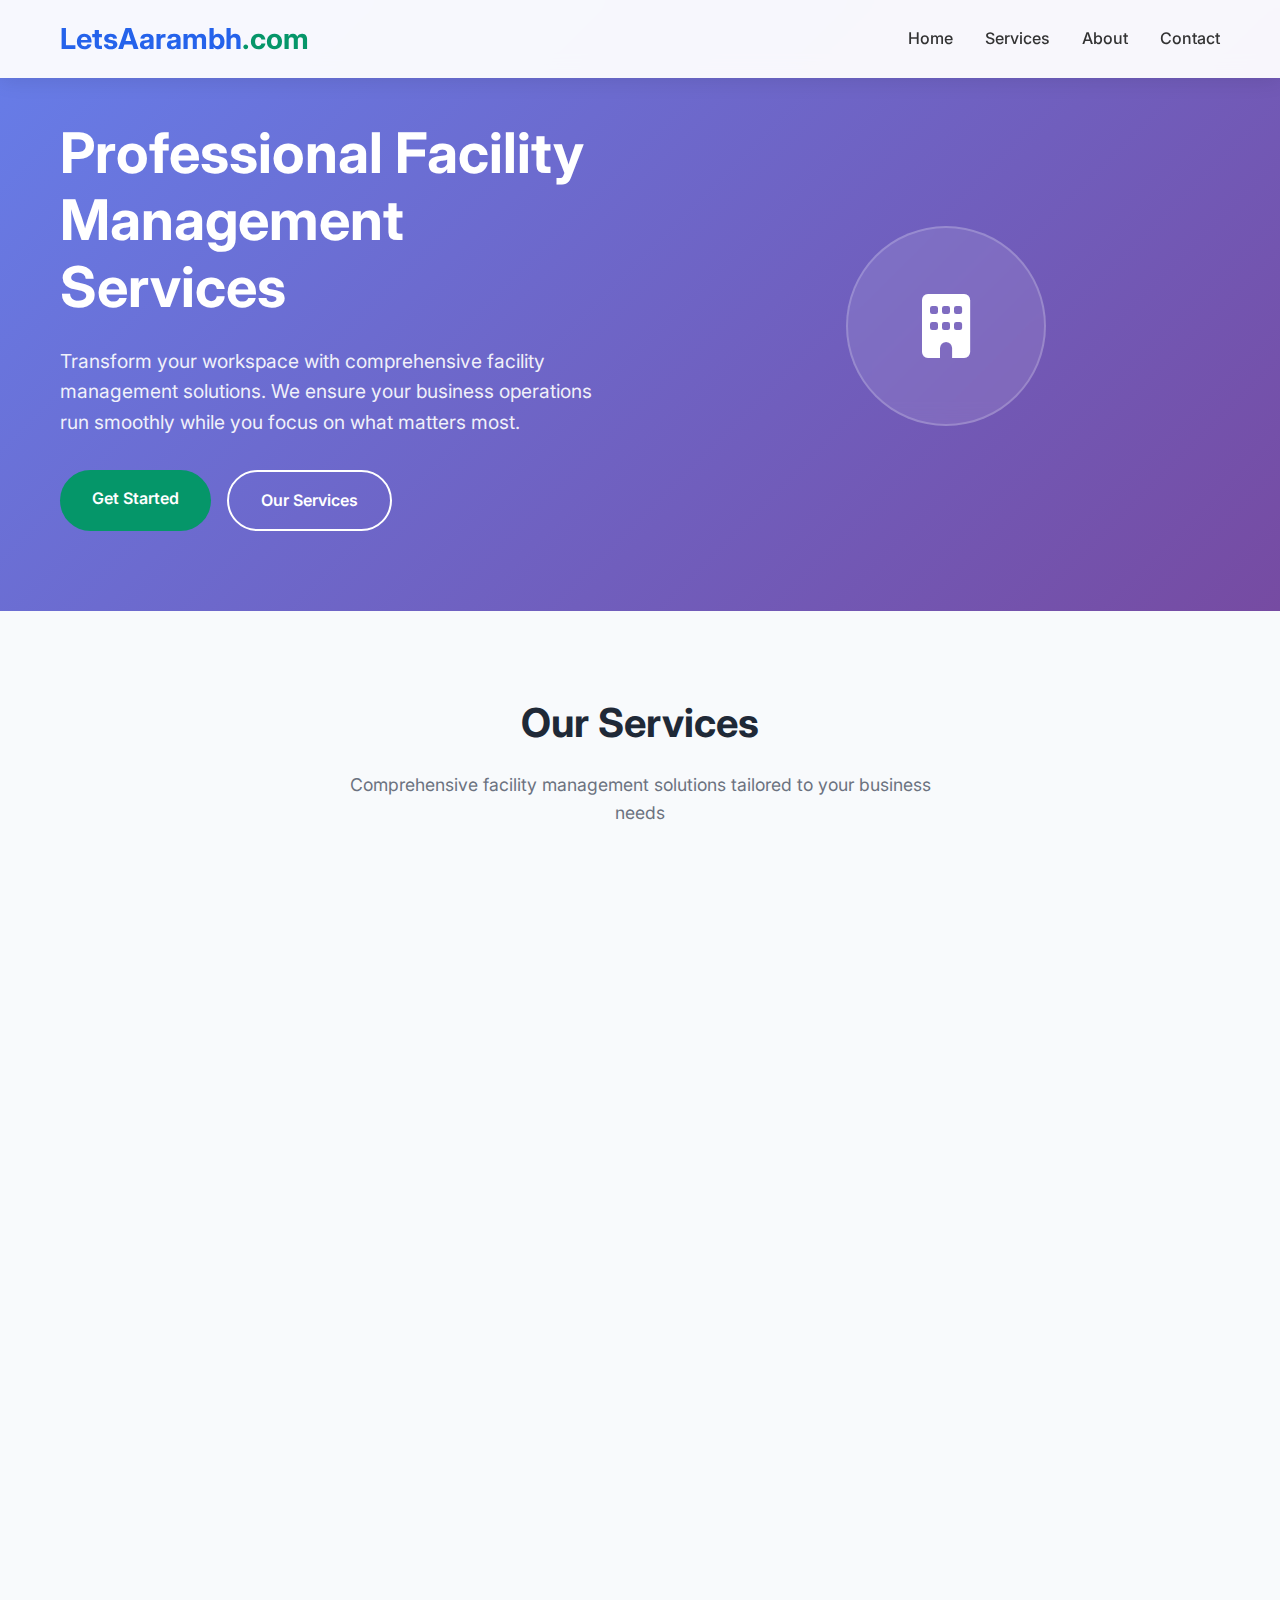
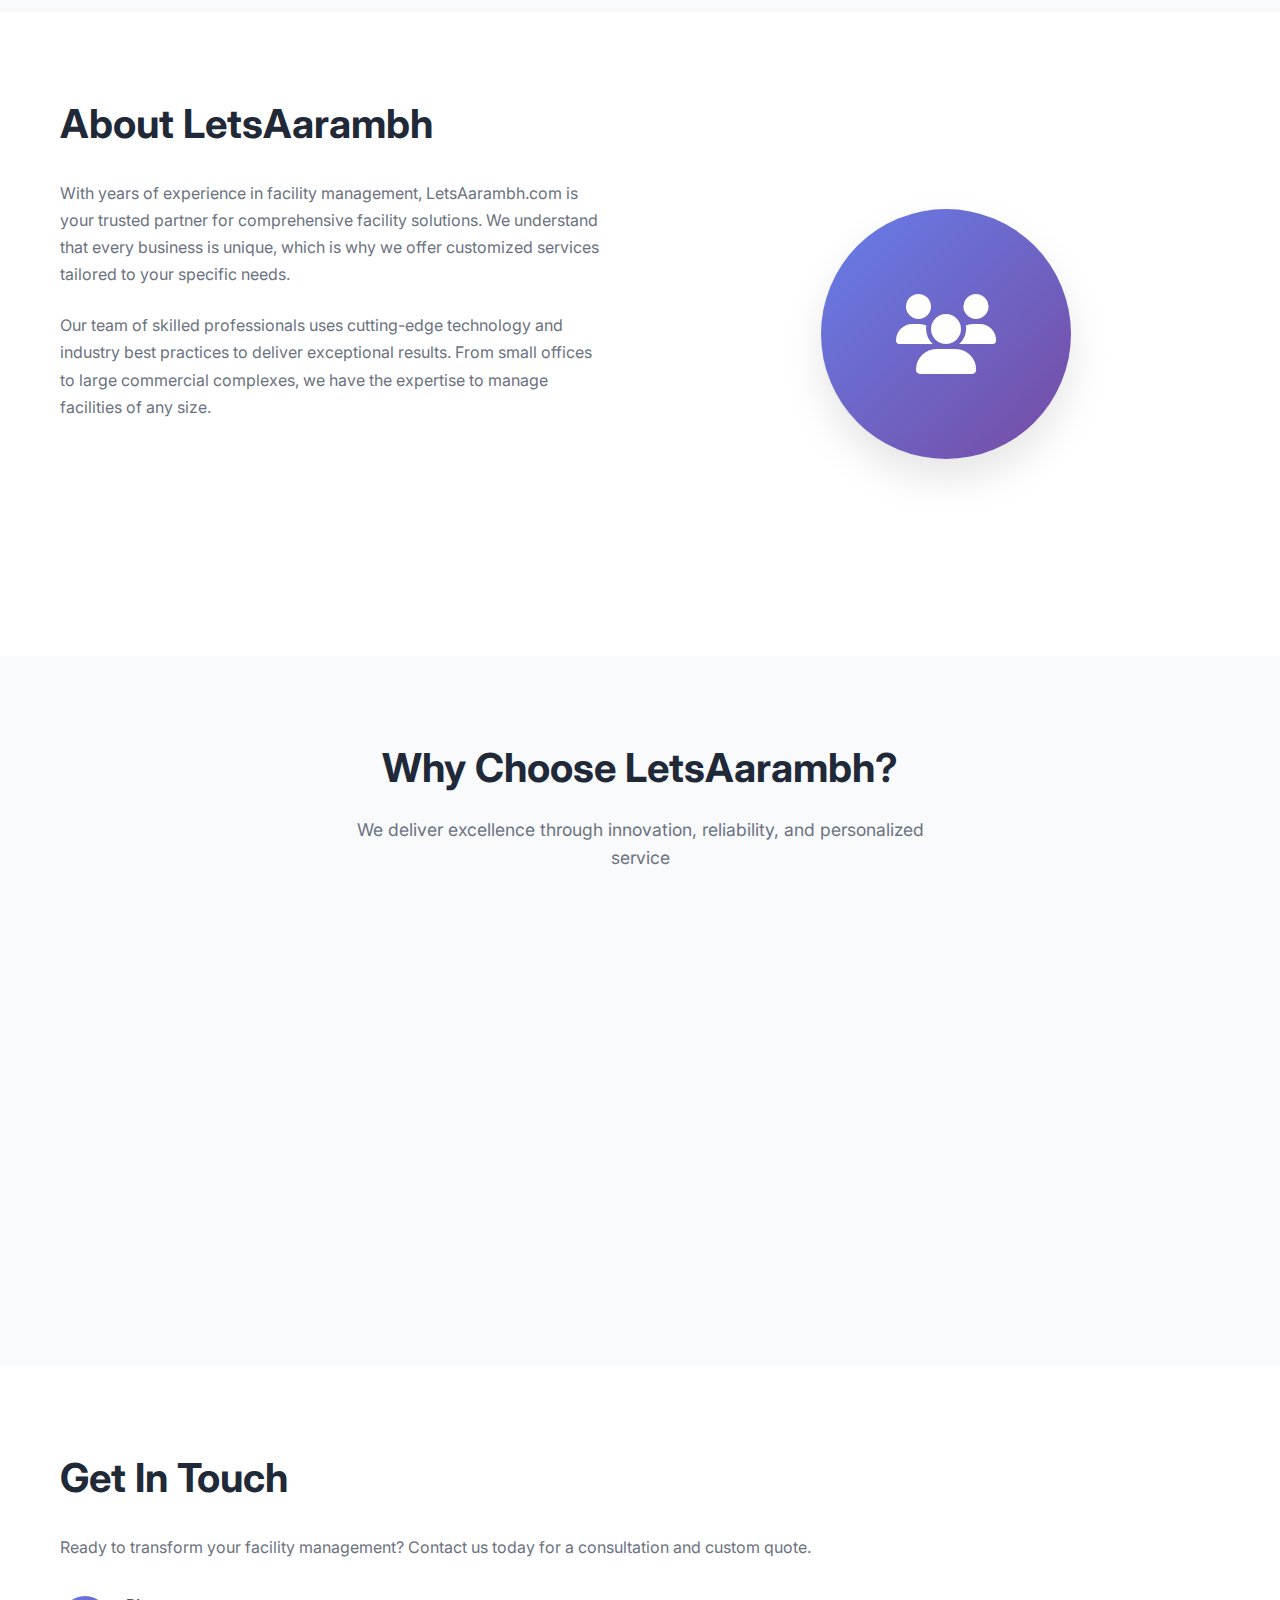
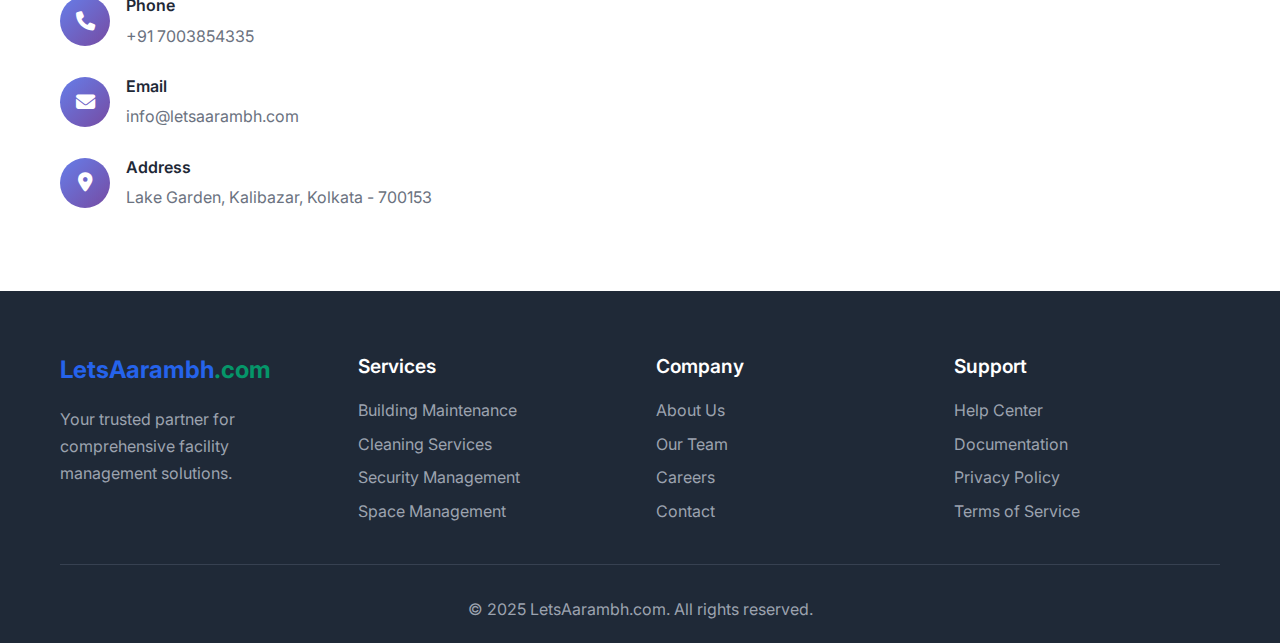
<file: index.html>
<!DOCTYPE html>
<html lang="en">
<head>
    <meta charset="UTF-8">
    <meta name="viewport" content="width=device-width, initial-scale=1.0">
    <title>LetsAarambh - Professional Facility Management Services</title>
    <link rel="stylesheet" href="styles.css">
    <link href="https://fonts.googleapis.com/css2?family=Inter:wght@300;400;500;600;700&display=swap" rel="stylesheet">
    <link rel="stylesheet" href="https://cdnjs.cloudflare.com/ajax/libs/font-awesome/6.4.0/css/all.min.css">
</head>
<body>
    <!-- Header -->
    <header class="header">
        <nav class="nav">
            <div class="nav-container">
                <div class="nav-logo">
                    <h2>LetsAarambh<span>.com</span></h2>
                </div>
                <ul class="nav-menu">
                    <li><a href="#home">Home</a></li>
                    <li><a href="#services">Services</a></li>
                    <li><a href="#about">About</a></li>
                    <li><a href="#contact">Contact</a></li>
                </ul>
                <div class="nav-toggle">
                    <span></span>
                    <span></span>
                    <span></span>
                </div>
            </div>
        </nav>
    </header>

    <!-- Hero Section -->
    <section id="home" class="hero">
        <div class="hero-container">
            <div class="hero-content">
                <h1>Professional Facility Management Services</h1>
                <p>Transform your workspace with comprehensive facility management solutions. We ensure your business operations run smoothly while you focus on what matters most.</p>
                <div class="hero-buttons">
                    <a href="#contact" class="btn btn-primary">Get Started</a>
                    <a href="#services" class="btn btn-secondary">Our Services</a>
                </div>
            </div>
            <div class="hero-image">
                <div class="hero-graphic">
                    <i class="fas fa-building"></i>
                </div>
            </div>
        </div>
    </section>

    <!-- Services Section -->
    <section id="services" class="services">
        <div class="container">
            <div class="section-header">
                <h2>Our Services</h2>
                <p>Comprehensive facility management solutions tailored to your business needs</p>
            </div>
            <div class="services-grid">
                <div class="service-card">
                    <div class="service-icon">
                        <i class="fas fa-tools"></i>
                    </div>
                    <h3>Building Maintenance</h3>
                    <p>Complete maintenance of HVAC, electrical, plumbing, and structural systems to ensure optimal performance.</p>
                </div>
                <div class="service-card">
                    <div class="service-icon">
                        <i class="fas fa-broom"></i>
                    </div>
                    <h3>Cleaning Services</h3>
                    <p>Professional cleaning and janitorial services to maintain a hygienic and pleasant work environment.</p>
                </div>
                <div class="service-card">
                    <div class="service-icon">
                        <i class="fas fa-shield-alt"></i>
                    </div>
                    <h3>Security Management</h3>
                    <p>Advanced security systems and personnel management to protect your assets and ensure safety.</p>
                </div>
                <div class="service-card">
                    <div class="service-icon">
                        <i class="fas fa-chart-line"></i>
                    </div>
                    <h3>Space Management</h3>
                    <p>Optimize your workspace with strategic space planning and efficient layout design solutions.</p>
                </div>
                <div class="service-card">
                    <div class="service-icon">
                        <i class="fas fa-leaf"></i>
                    </div>
                    <h3>Sustainability Solutions</h3>
                    <p>Eco-friendly practices and energy-efficient solutions to reduce environmental impact.</p>
                </div>
                <div class="service-card">
                    <div class="service-icon">
                        <i class="fas fa-headset"></i>
                    </div>
                    <h3>24/7 Support</h3>
                    <p>Round-the-clock support and emergency response to address any facility-related issues.</p>
                </div>
            </div>
        </div>
    </section>

    <!-- About Section -->
    <section id="about" class="about">
        <div class="container">
            <div class="about-content">
                <div class="about-text">
                    <h2>About LetsAarambh</h2>
                    <p>With years of experience in facility management, LetsAarambh.com is your trusted partner for comprehensive facility solutions. We understand that every business is unique, which is why we offer customized services tailored to your specific needs.</p>
                    <p>Our team of skilled professionals uses cutting-edge technology and industry best practices to deliver exceptional results. From small offices to large commercial complexes, we have the expertise to manage facilities of any size.</p>
                    <div class="about-stats">
                        <div class="stat">
                            <h3>500+</h3>
                            <p>Happy Clients</p>
                        </div>
                        <div class="stat">
                            <h3>50+</h3>
                            <p>Expert Team</p>
                        </div>
                        <div class="stat">
                            <h3>24/7</h3>
                            <p>Support</p>
                        </div>
                    </div>
                </div>
                <div class="about-image">
                    <div class="about-graphic">
                        <i class="fas fa-users"></i>
                    </div>
                </div>
            </div>
        </div>
    </section>

    <!-- Why Choose Us Section -->
    <section class="why-choose-us">
        <div class="container">
            <div class="section-header">
                <h2>Why Choose LetsAarambh?</h2>
                <p>We deliver excellence through innovation, reliability, and personalized service</p>
            </div>
            <div class="features-grid">
                <div class="feature">
                    <div class="feature-icon">
                        <i class="fas fa-award"></i>
                    </div>
                    <h3>Proven Excellence</h3>
                    <p>Years of industry experience with a track record of successful projects and satisfied clients.</p>
                </div>
                <div class="feature">
                    <div class="feature-icon">
                        <i class="fas fa-cog"></i>
                    </div>
                    <h3>Advanced Technology</h3>
                    <p>State-of-the-art facility management systems and IoT integration for smart building solutions.</p>
                </div>
                <div class="feature">
                    <div class="feature-icon">
                        <i class="fas fa-handshake"></i>
                    </div>
                    <h3>Trusted Partnership</h3>
                    <p>We build long-term relationships with our clients, becoming an extension of their business.</p>
                </div>
                <div class="feature">
                    <div class="feature-icon">
                        <i class="fas fa-dollar-sign"></i>
                    </div>
                    <h3>Cost-Effective</h3>
                    <p>Competitive pricing with transparent cost structures and no hidden fees.</p>
                </div>
            </div>
        </div>
    </section>

    <!-- Contact Section -->
    <section id="contact" class="contact">
        <div class="container">
            <div class="contact-content-centered">
                <div class="contact-info">
                    <h2>Get In Touch</h2>
                    <p>Ready to transform your facility management? Contact us today for a consultation and custom quote.</p>
                    <div class="contact-details">
                        <div class="contact-item">
                            <i class="fas fa-phone"></i>
                            <div>
                                <h4>Phone</h4>
                                <p>+91 7003854335</p>
                            </div>
                        </div>
                        <div class="contact-item">
                            <i class="fas fa-envelope"></i>
                            <div>
                                <h4>Email</h4>
                                <p>info@letsaarambh.com</p>
                            </div>
                        </div>
                        <div class="contact-item">
                            <i class="fas fa-map-marker-alt"></i>
                            <div>
                                <h4>Address</h4>
                                <p>Lake Garden, Kalibazar, Kolkata - 700153</p>
                            </div>
                        </div>
                    </div>
                </div>
            </div>
        </div>
    </section>

    <!-- Footer -->
    <footer class="footer">
        <div class="container">
            <div class="footer-content">
                <div class="footer-section">
                    <h3>LetsAarambh<span>.com</span></h3>
                    <p>Your trusted partner for comprehensive facility management solutions.</p>
                </div>
                <div class="footer-section">
                    <h4>Services</h4>
                    <ul>
                        <li><a href="#">Building Maintenance</a></li>
                        <li><a href="#">Cleaning Services</a></li>
                        <li><a href="#">Security Management</a></li>
                        <li><a href="#">Space Management</a></li>
                    </ul>
                </div>
                <div class="footer-section">
                    <h4>Company</h4>
                    <ul>
                        <li><a href="#">About Us</a></li>
                        <li><a href="#">Our Team</a></li>
                        <li><a href="#">Careers</a></li>
                        <li><a href="#">Contact</a></li>
                    </ul>
                </div>
                <div class="footer-section">
                    <h4>Support</h4>
                    <ul>
                        <li><a href="#">Help Center</a></li>
                        <li><a href="#">Documentation</a></li>
                        <li><a href="#">Privacy Policy</a></li>
                        <li><a href="#">Terms of Service</a></li>
                    </ul>
                </div>
            </div>
            <div class="footer-bottom">
                <p>&copy; 2025 LetsAarambh.com. All rights reserved.</p>
            </div>
        </div>
    </footer>

    <script src="script.js"></script>
</body>
</html>
</file>
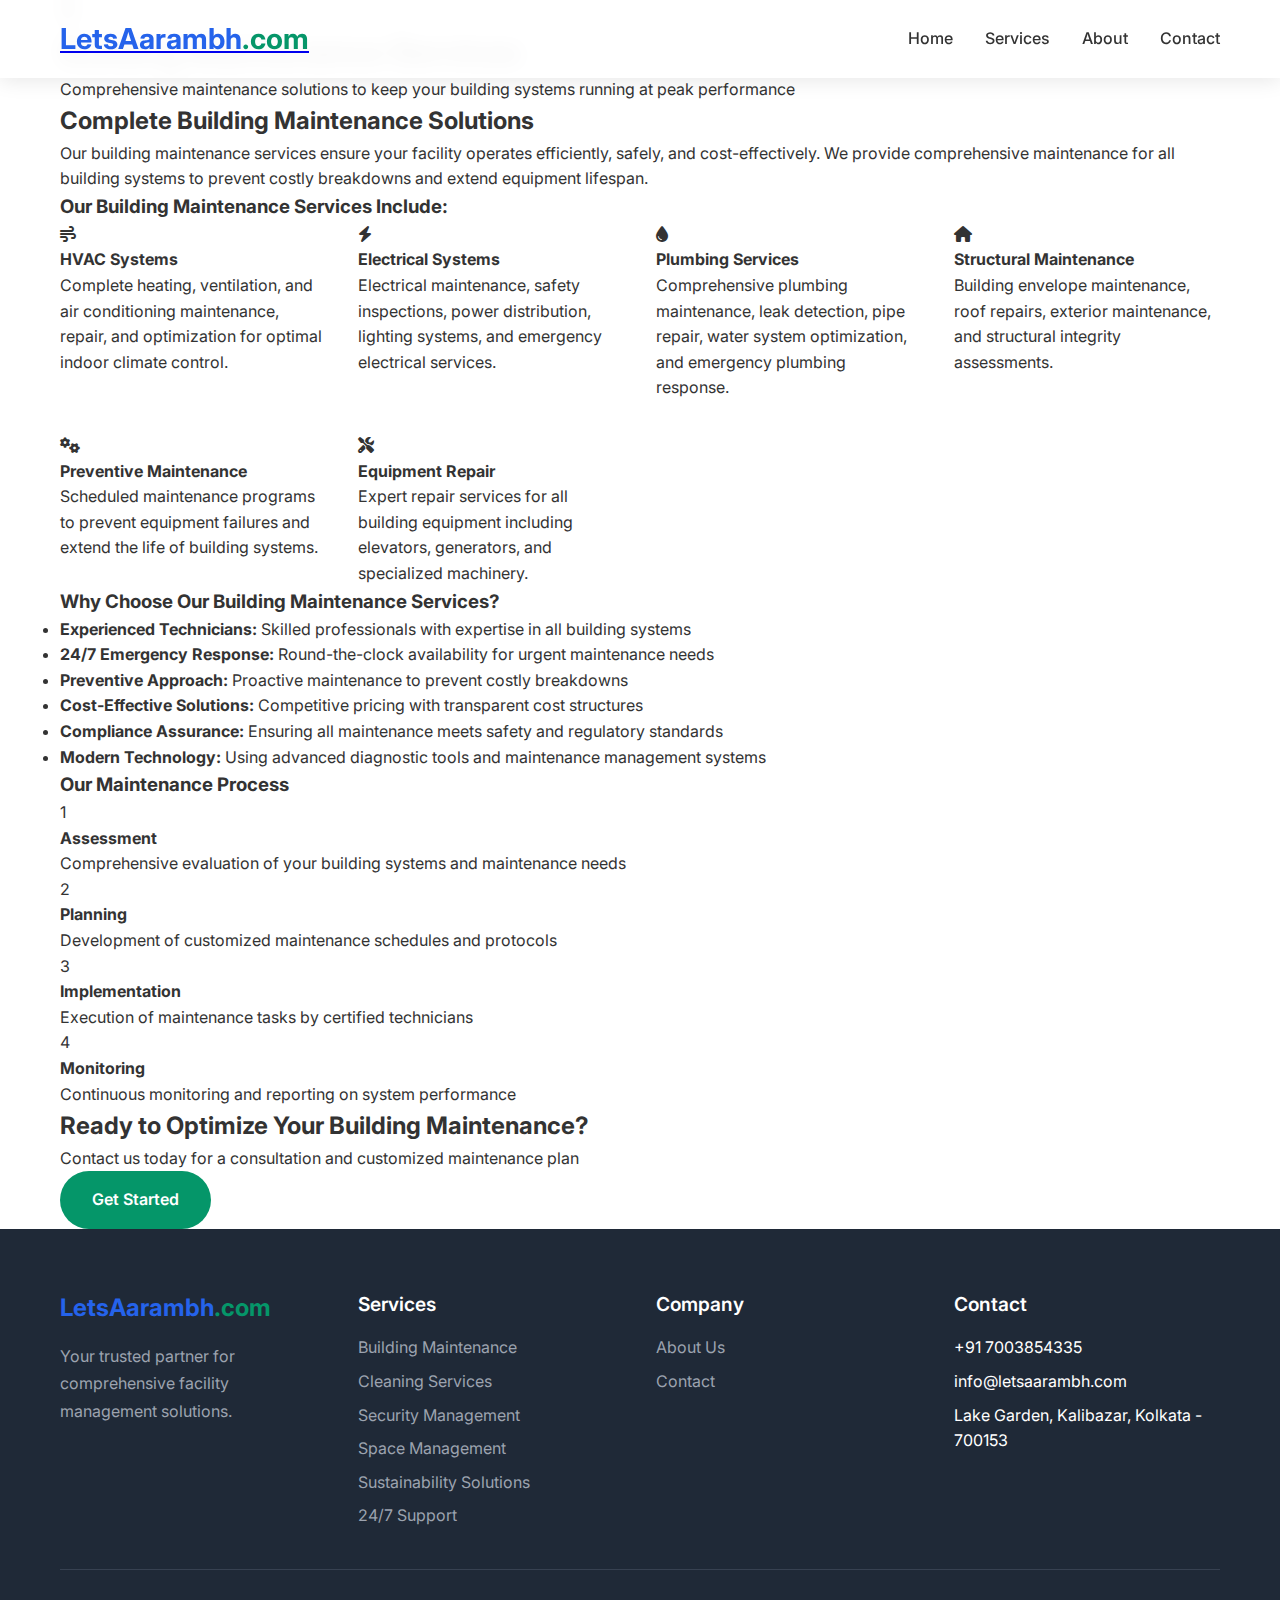
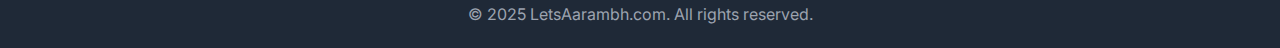
<file: building-maintenance.html>
<!DOCTYPE html>
<html lang="en">
<head>
    <meta charset="UTF-8">
    <meta name="viewport" content="width=device-width, initial-scale=1.0">
    <title>Building Maintenance Services - LetsAarambh</title>
    <link rel="stylesheet" href="styles.css">
    <link href="https://fonts.googleapis.com/css2?family=Inter:wght@300;400;500;600;700&display=swap" rel="stylesheet">
    <link rel="stylesheet" href="https://cdnjs.cloudflare.com/ajax/libs/font-awesome/6.4.0/css/all.min.css">
</head>
<body>
    <!-- Header -->
    <header class="header">
        <nav class="nav">
            <div class="nav-container">
                <div class="nav-logo">
                    <a href="index.html"><h2>LetsAarambh<span>.com</span></h2></a>
                </div>
                <ul class="nav-menu">
                    <li><a href="index.html">Home</a></li>
                    <li><a href="index.html#services">Services</a></li>
                    <li><a href="index.html#about">About</a></li>
                    <li><a href="index.html#contact">Contact</a></li>
                </ul>
                <div class="nav-toggle">
                    <span></span>
                    <span></span>
                    <span></span>
                </div>
            </div>
        </nav>
    </header>

    <!-- Service Hero Section -->
    <section class="service-hero">
        <div class="container">
            <div class="service-hero-content">
                <div class="service-icon-large">
                    <i class="fas fa-tools"></i>
                </div>
                <h1>Building Maintenance Services</h1>
                <p>Comprehensive maintenance solutions to keep your building systems running at peak performance</p>
            </div>
        </div>
    </section>

    <!-- Service Details -->
    <section class="service-details">
        <div class="container">
            <div class="service-content">
                <div class="service-overview">
                    <h2>Complete Building Maintenance Solutions</h2>
                    <p>Our building maintenance services ensure your facility operates efficiently, safely, and cost-effectively. We provide comprehensive maintenance for all building systems to prevent costly breakdowns and extend equipment lifespan.</p>
                </div>

                <div class="service-features">
                    <h3>Our Building Maintenance Services Include:</h3>
                    <div class="features-grid">
                        <div class="feature-item">
                            <i class="fas fa-wind"></i>
                            <h4>HVAC Systems</h4>
                            <p>Complete heating, ventilation, and air conditioning maintenance, repair, and optimization for optimal indoor climate control.</p>
                        </div>
                        <div class="feature-item">
                            <i class="fas fa-bolt"></i>
                            <h4>Electrical Systems</h4>
                            <p>Electrical maintenance, safety inspections, power distribution, lighting systems, and emergency electrical services.</p>
                        </div>
                        <div class="feature-item">
                            <i class="fas fa-tint"></i>
                            <h4>Plumbing Services</h4>
                            <p>Comprehensive plumbing maintenance, leak detection, pipe repair, water system optimization, and emergency plumbing response.</p>
                        </div>
                        <div class="feature-item">
                            <i class="fas fa-home"></i>
                            <h4>Structural Maintenance</h4>
                            <p>Building envelope maintenance, roof repairs, exterior maintenance, and structural integrity assessments.</p>
                        </div>
                        <div class="feature-item">
                            <i class="fas fa-cogs"></i>
                            <h4>Preventive Maintenance</h4>
                            <p>Scheduled maintenance programs to prevent equipment failures and extend the life of building systems.</p>
                        </div>
                        <div class="feature-item">
                            <i class="fas fa-tools"></i>
                            <h4>Equipment Repair</h4>
                            <p>Expert repair services for all building equipment including elevators, generators, and specialized machinery.</p>
                        </div>
                    </div>
                </div>

                <div class="service-benefits">
                    <h3>Why Choose Our Building Maintenance Services?</h3>
                    <ul>
                        <li><strong>Experienced Technicians:</strong> Skilled professionals with expertise in all building systems</li>
                        <li><strong>24/7 Emergency Response:</strong> Round-the-clock availability for urgent maintenance needs</li>
                        <li><strong>Preventive Approach:</strong> Proactive maintenance to prevent costly breakdowns</li>
                        <li><strong>Cost-Effective Solutions:</strong> Competitive pricing with transparent cost structures</li>
                        <li><strong>Compliance Assurance:</strong> Ensuring all maintenance meets safety and regulatory standards</li>
                        <li><strong>Modern Technology:</strong> Using advanced diagnostic tools and maintenance management systems</li>
                    </ul>
                </div>

                <div class="service-process">
                    <h3>Our Maintenance Process</h3>
                    <div class="process-steps">
                        <div class="step">
                            <div class="step-number">1</div>
                            <h4>Assessment</h4>
                            <p>Comprehensive evaluation of your building systems and maintenance needs</p>
                        </div>
                        <div class="step">
                            <div class="step-number">2</div>
                            <h4>Planning</h4>
                            <p>Development of customized maintenance schedules and protocols</p>
                        </div>
                        <div class="step">
                            <div class="step-number">3</div>
                            <h4>Implementation</h4>
                            <p>Execution of maintenance tasks by certified technicians</p>
                        </div>
                        <div class="step">
                            <div class="step-number">4</div>
                            <h4>Monitoring</h4>
                            <p>Continuous monitoring and reporting on system performance</p>
                        </div>
                    </div>
                </div>
            </div>
        </div>
    </section>

    <!-- Contact CTA -->
    <section class="service-cta">
        <div class="container">
            <div class="cta-content">
                <h2>Ready to Optimize Your Building Maintenance?</h2>
                <p>Contact us today for a consultation and customized maintenance plan</p>
                <a href="index.html#contact" class="btn btn-primary">Get Started</a>
            </div>
        </div>
    </section>

    <!-- Footer -->
    <footer class="footer">
        <div class="container">
            <div class="footer-content">
                <div class="footer-section">
                    <h3>LetsAarambh<span>.com</span></h3>
                    <p>Your trusted partner for comprehensive facility management solutions.</p>
                </div>
                <div class="footer-section">
                    <h4>Services</h4>
                    <ul>
                        <li><a href="building-maintenance.html">Building Maintenance</a></li>
                        <li><a href="cleaning-services.html">Cleaning Services</a></li>
                        <li><a href="security-management.html">Security Management</a></li>
                        <li><a href="space-management.html">Space Management</a></li>
                        <li><a href="sustainability-solutions.html">Sustainability Solutions</a></li>
                        <li><a href="support-services.html">24/7 Support</a></li>
                    </ul>
                </div>
                <div class="footer-section">
                    <h4>Company</h4>
                    <ul>
                        <li><a href="index.html#about">About Us</a></li>
                        <li><a href="index.html#contact">Contact</a></li>
                    </ul>
                </div>
                <div class="footer-section">
                    <h4>Contact</h4>
                    <ul>
                        <li>+91 7003854335</li>
                        <li>info@letsaarambh.com</li>
                        <li>Lake Garden, Kalibazar, Kolkata - 700153</li>
                    </ul>
                </div>
            </div>
            <div class="footer-bottom">
                <p>&copy; 2025 LetsAarambh.com. All rights reserved.</p>
            </div>
        </div>
    </footer>

    <script src="script.js"></script>
</body>
</html>
</file>
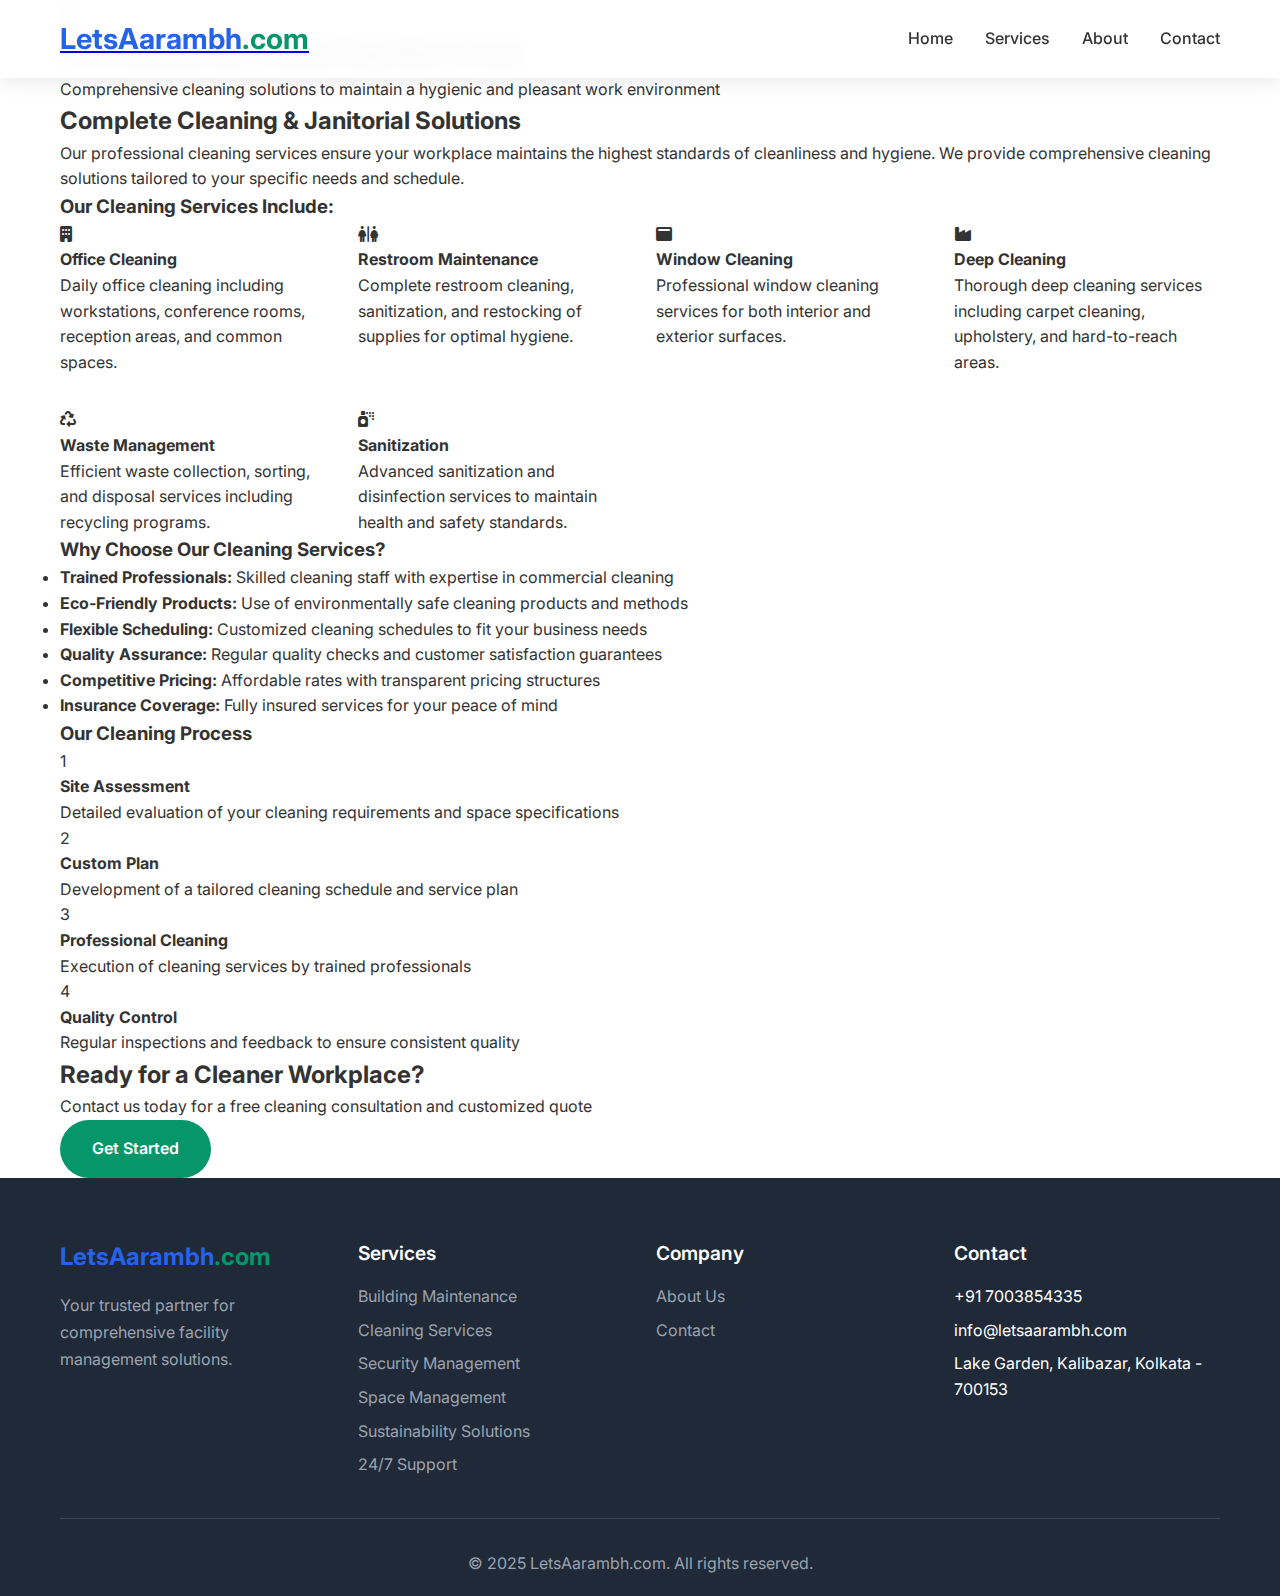
<file: cleaning-services.html>
<!DOCTYPE html>
<html lang="en">
<head>
    <meta charset="UTF-8">
    <meta name="viewport" content="width=device-width, initial-scale=1.0">
    <title>Cleaning Services - LetsAarambh</title>
    <link rel="stylesheet" href="styles.css">
    <link href="https://fonts.googleapis.com/css2?family=Inter:wght@300;400;500;600;700&display=swap" rel="stylesheet">
    <link rel="stylesheet" href="https://cdnjs.cloudflare.com/ajax/libs/font-awesome/6.4.0/css/all.min.css">
</head>
<body>
    <!-- Header -->
    <header class="header">
        <nav class="nav">
            <div class="nav-container">
                <div class="nav-logo">
                    <a href="index.html"><h2>LetsAarambh<span>.com</span></h2></a>
                </div>
                <ul class="nav-menu">
                    <li><a href="index.html">Home</a></li>
                    <li><a href="index.html#services">Services</a></li>
                    <li><a href="index.html#about">About</a></li>
                    <li><a href="index.html#contact">Contact</a></li>
                </ul>
                <div class="nav-toggle">
                    <span></span>
                    <span></span>
                    <span></span>
                </div>
            </div>
        </nav>
    </header>

    <!-- Service Hero Section -->
    <section class="service-hero">
        <div class="container">
            <div class="service-hero-content">
                <div class="service-icon-large">
                    <i class="fas fa-broom"></i>
                </div>
                <h1>Professional Cleaning Services</h1>
                <p>Comprehensive cleaning solutions to maintain a hygienic and pleasant work environment</p>
            </div>
        </div>
    </section>

    <!-- Service Details -->
    <section class="service-details">
        <div class="container">
            <div class="service-content">
                <div class="service-overview">
                    <h2>Complete Cleaning & Janitorial Solutions</h2>
                    <p>Our professional cleaning services ensure your workplace maintains the highest standards of cleanliness and hygiene. We provide comprehensive cleaning solutions tailored to your specific needs and schedule.</p>
                </div>

                <div class="service-features">
                    <h3>Our Cleaning Services Include:</h3>
                    <div class="features-grid">
                        <div class="feature-item">
                            <i class="fas fa-building"></i>
                            <h4>Office Cleaning</h4>
                            <p>Daily office cleaning including workstations, conference rooms, reception areas, and common spaces.</p>
                        </div>
                        <div class="feature-item">
                            <i class="fas fa-restroom"></i>
                            <h4>Restroom Maintenance</h4>
                            <p>Complete restroom cleaning, sanitization, and restocking of supplies for optimal hygiene.</p>
                        </div>
                        <div class="feature-item">
                            <i class="fas fa-window-maximize"></i>
                            <h4>Window Cleaning</h4>
                            <p>Professional window cleaning services for both interior and exterior surfaces.</p>
                        </div>
                        <div class="feature-item">
                            <i class="fas fa-industry"></i>
                            <h4>Deep Cleaning</h4>
                            <p>Thorough deep cleaning services including carpet cleaning, upholstery, and hard-to-reach areas.</p>
                        </div>
                        <div class="feature-item">
                            <i class="fas fa-recycle"></i>
                            <h4>Waste Management</h4>
                            <p>Efficient waste collection, sorting, and disposal services including recycling programs.</p>
                        </div>
                        <div class="feature-item">
                            <i class="fas fa-spray-can"></i>
                            <h4>Sanitization</h4>
                            <p>Advanced sanitization and disinfection services to maintain health and safety standards.</p>
                        </div>
                    </div>
                </div>

                <div class="service-benefits">
                    <h3>Why Choose Our Cleaning Services?</h3>
                    <ul>
                        <li><strong>Trained Professionals:</strong> Skilled cleaning staff with expertise in commercial cleaning</li>
                        <li><strong>Eco-Friendly Products:</strong> Use of environmentally safe cleaning products and methods</li>
                        <li><strong>Flexible Scheduling:</strong> Customized cleaning schedules to fit your business needs</li>
                        <li><strong>Quality Assurance:</strong> Regular quality checks and customer satisfaction guarantees</li>
                        <li><strong>Competitive Pricing:</strong> Affordable rates with transparent pricing structures</li>
                        <li><strong>Insurance Coverage:</strong> Fully insured services for your peace of mind</li>
                    </ul>
                </div>

                <div class="service-process">
                    <h3>Our Cleaning Process</h3>
                    <div class="process-steps">
                        <div class="step">
                            <div class="step-number">1</div>
                            <h4>Site Assessment</h4>
                            <p>Detailed evaluation of your cleaning requirements and space specifications</p>
                        </div>
                        <div class="step">
                            <div class="step-number">2</div>
                            <h4>Custom Plan</h4>
                            <p>Development of a tailored cleaning schedule and service plan</p>
                        </div>
                        <div class="step">
                            <div class="step-number">3</div>
                            <h4>Professional Cleaning</h4>
                            <p>Execution of cleaning services by trained professionals</p>
                        </div>
                        <div class="step">
                            <div class="step-number">4</div>
                            <h4>Quality Control</h4>
                            <p>Regular inspections and feedback to ensure consistent quality</p>
                        </div>
                    </div>
                </div>
            </div>
        </div>
    </section>

    <!-- Contact CTA -->
    <section class="service-cta">
        <div class="container">
            <div class="cta-content">
                <h2>Ready for a Cleaner Workplace?</h2>
                <p>Contact us today for a free cleaning consultation and customized quote</p>
                <a href="index.html#contact" class="btn btn-primary">Get Started</a>
            </div>
        </div>
    </section>

    <!-- Footer -->
    <footer class="footer">
        <div class="container">
            <div class="footer-content">
                <div class="footer-section">
                    <h3>LetsAarambh<span>.com</span></h3>
                    <p>Your trusted partner for comprehensive facility management solutions.</p>
                </div>
                <div class="footer-section">
                    <h4>Services</h4>
                    <ul>
                        <li><a href="building-maintenance.html">Building Maintenance</a></li>
                        <li><a href="cleaning-services.html">Cleaning Services</a></li>
                        <li><a href="security-management.html">Security Management</a></li>
                        <li><a href="space-management.html">Space Management</a></li>
                        <li><a href="sustainability-solutions.html">Sustainability Solutions</a></li>
                        <li><a href="support-services.html">24/7 Support</a></li>
                    </ul>
                </div>
                <div class="footer-section">
                    <h4>Company</h4>
                    <ul>
                        <li><a href="index.html#about">About Us</a></li>
                        <li><a href="index.html#contact">Contact</a></li>
                    </ul>
                </div>
                <div class="footer-section">
                    <h4>Contact</h4>
                    <ul>
                        <li>+91 7003854335</li>
                        <li>info@letsaarambh.com</li>
                        <li>Lake Garden, Kalibazar, Kolkata - 700153</li>
                    </ul>
                </div>
            </div>
            <div class="footer-bottom">
                <p>&copy; 2025 LetsAarambh.com. All rights reserved.</p>
            </div>
        </div>
    </footer>

    <script src="script.js"></script>
</body>
</html>
</file>
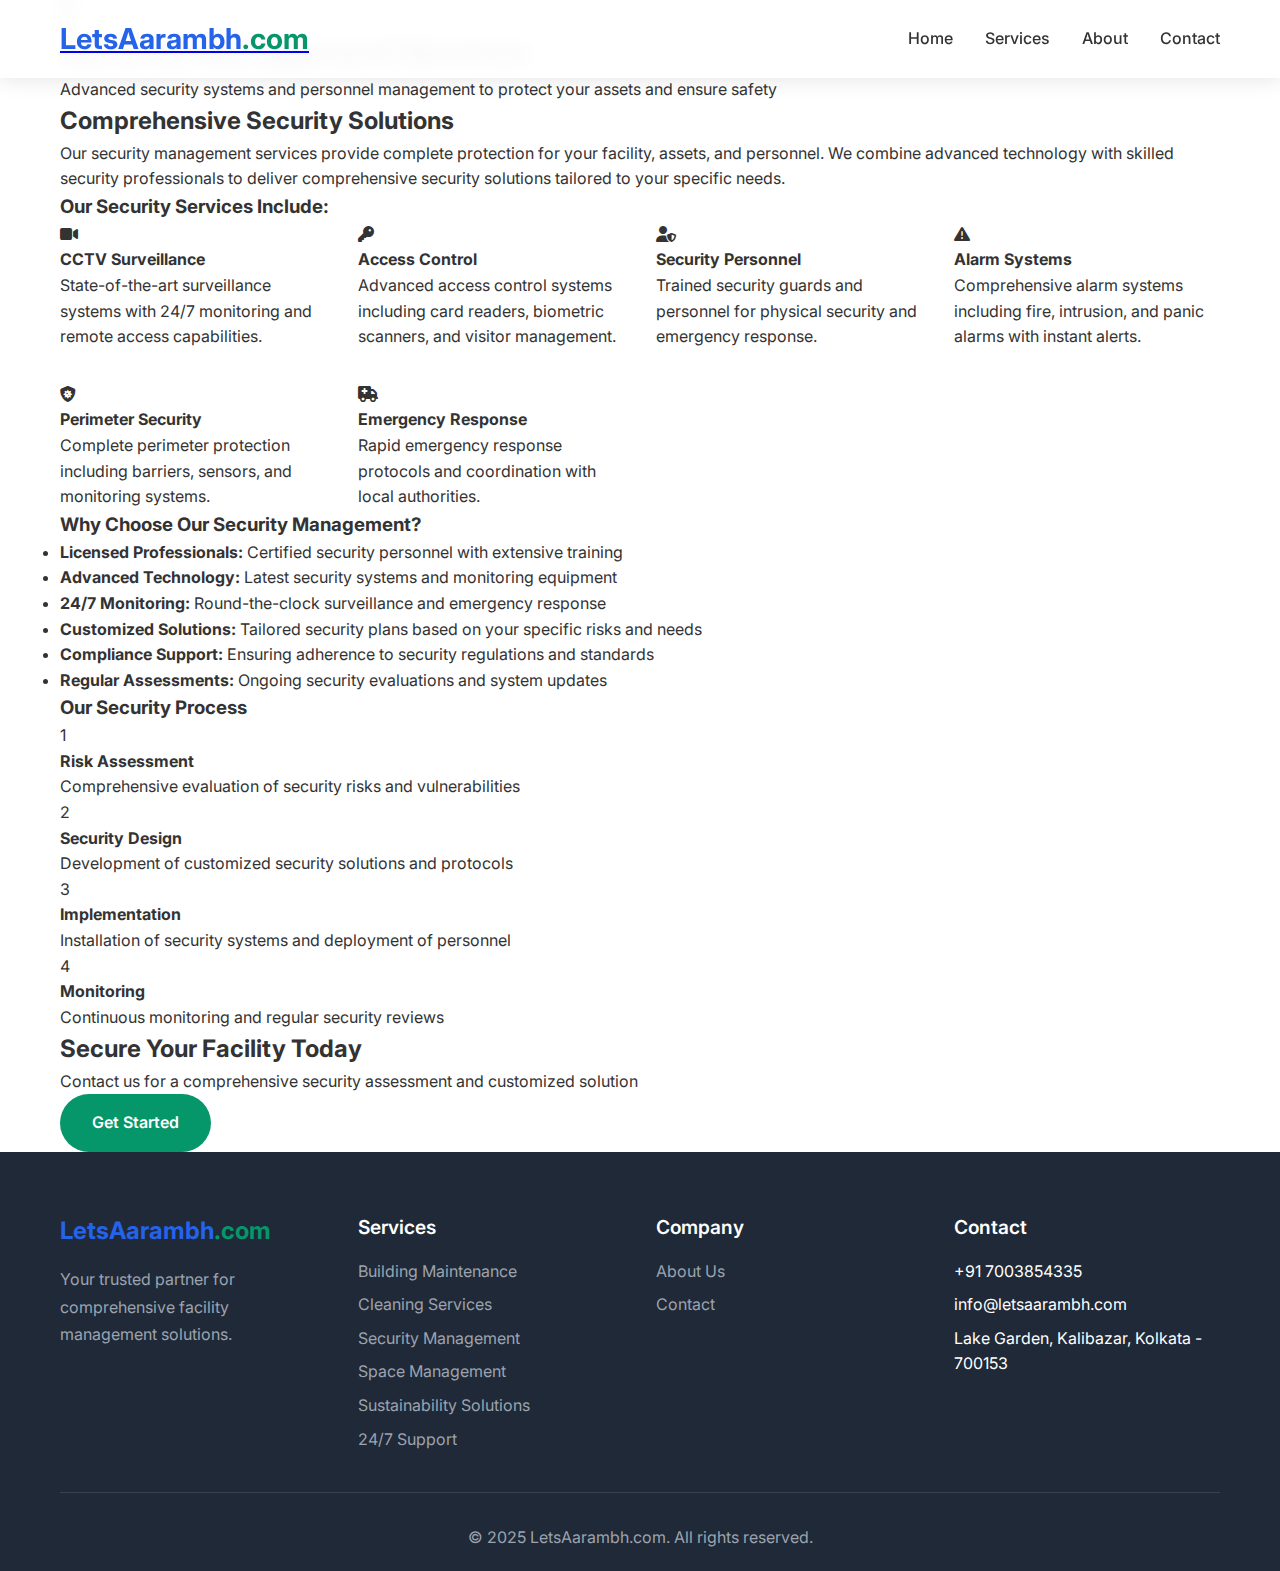
<file: security-management.html>
<!DOCTYPE html>
<html lang="en">
<head>
    <meta charset="UTF-8">
    <meta name="viewport" content="width=device-width, initial-scale=1.0">
    <title>Security Management - LetsAarambh</title>
    <link rel="stylesheet" href="styles.css">
    <link href="https://fonts.googleapis.com/css2?family=Inter:wght@300;400;500;600;700&display=swap" rel="stylesheet">
    <link rel="stylesheet" href="https://cdnjs.cloudflare.com/ajax/libs/font-awesome/6.4.0/css/all.min.css">
</head>
<body>
    <!-- Header -->
    <header class="header">
        <nav class="nav">
            <div class="nav-container">
                <div class="nav-logo">
                    <a href="index.html"><h2>LetsAarambh<span>.com</span></h2></a>
                </div>
                <ul class="nav-menu">
                    <li><a href="index.html">Home</a></li>
                    <li><a href="index.html#services">Services</a></li>
                    <li><a href="index.html#about">About</a></li>
                    <li><a href="index.html#contact">Contact</a></li>
                </ul>
                <div class="nav-toggle">
                    <span></span>
                    <span></span>
                    <span></span>
                </div>
            </div>
        </nav>
    </header>

    <!-- Service Hero Section -->
    <section class="service-hero">
        <div class="container">
            <div class="service-hero-content">
                <div class="service-icon-large">
                    <i class="fas fa-shield-alt"></i>
                </div>
                <h1>Security Management Services</h1>
                <p>Advanced security systems and personnel management to protect your assets and ensure safety</p>
            </div>
        </div>
    </section>

    <!-- Service Details -->
    <section class="service-details">
        <div class="container">
            <div class="service-content">
                <div class="service-overview">
                    <h2>Comprehensive Security Solutions</h2>
                    <p>Our security management services provide complete protection for your facility, assets, and personnel. We combine advanced technology with skilled security professionals to deliver comprehensive security solutions tailored to your specific needs.</p>
                </div>

                <div class="service-features">
                    <h3>Our Security Services Include:</h3>
                    <div class="features-grid">
                        <div class="feature-item">
                            <i class="fas fa-video"></i>
                            <h4>CCTV Surveillance</h4>
                            <p>State-of-the-art surveillance systems with 24/7 monitoring and remote access capabilities.</p>
                        </div>
                        <div class="feature-item">
                            <i class="fas fa-key"></i>
                            <h4>Access Control</h4>
                            <p>Advanced access control systems including card readers, biometric scanners, and visitor management.</p>
                        </div>
                        <div class="feature-item">
                            <i class="fas fa-user-shield"></i>
                            <h4>Security Personnel</h4>
                            <p>Trained security guards and personnel for physical security and emergency response.</p>
                        </div>
                        <div class="feature-item">
                            <i class="fas fa-exclamation-triangle"></i>
                            <h4>Alarm Systems</h4>
                            <p>Comprehensive alarm systems including fire, intrusion, and panic alarms with instant alerts.</p>
                        </div>
                        <div class="feature-item">
                            <i class="fas fa-shield-virus"></i>
                            <h4>Perimeter Security</h4>
                            <p>Complete perimeter protection including barriers, sensors, and monitoring systems.</p>
                        </div>
                        <div class="feature-item">
                            <i class="fas fa-ambulance"></i>
                            <h4>Emergency Response</h4>
                            <p>Rapid emergency response protocols and coordination with local authorities.</p>
                        </div>
                    </div>
                </div>

                <div class="service-benefits">
                    <h3>Why Choose Our Security Management?</h3>
                    <ul>
                        <li><strong>Licensed Professionals:</strong> Certified security personnel with extensive training</li>
                        <li><strong>Advanced Technology:</strong> Latest security systems and monitoring equipment</li>
                        <li><strong>24/7 Monitoring:</strong> Round-the-clock surveillance and emergency response</li>
                        <li><strong>Customized Solutions:</strong> Tailored security plans based on your specific risks and needs</li>
                        <li><strong>Compliance Support:</strong> Ensuring adherence to security regulations and standards</li>
                        <li><strong>Regular Assessments:</strong> Ongoing security evaluations and system updates</li>
                    </ul>
                </div>

                <div class="service-process">
                    <h3>Our Security Process</h3>
                    <div class="process-steps">
                        <div class="step">
                            <div class="step-number">1</div>
                            <h4>Risk Assessment</h4>
                            <p>Comprehensive evaluation of security risks and vulnerabilities</p>
                        </div>
                        <div class="step">
                            <div class="step-number">2</div>
                            <h4>Security Design</h4>
                            <p>Development of customized security solutions and protocols</p>
                        </div>
                        <div class="step">
                            <div class="step-number">3</div>
                            <h4>Implementation</h4>
                            <p>Installation of security systems and deployment of personnel</p>
                        </div>
                        <div class="step">
                            <div class="step-number">4</div>
                            <h4>Monitoring</h4>
                            <p>Continuous monitoring and regular security reviews</p>
                        </div>
                    </div>
                </div>
            </div>
        </div>
    </section>

    <!-- Contact CTA -->
    <section class="service-cta">
        <div class="container">
            <div class="cta-content">
                <h2>Secure Your Facility Today</h2>
                <p>Contact us for a comprehensive security assessment and customized solution</p>
                <a href="index.html#contact" class="btn btn-primary">Get Started</a>
            </div>
        </div>
    </section>

    <!-- Footer -->
    <footer class="footer">
        <div class="container">
            <div class="footer-content">
                <div class="footer-section">
                    <h3>LetsAarambh<span>.com</span></h3>
                    <p>Your trusted partner for comprehensive facility management solutions.</p>
                </div>
                <div class="footer-section">
                    <h4>Services</h4>
                    <ul>
                        <li><a href="building-maintenance.html">Building Maintenance</a></li>
                        <li><a href="cleaning-services.html">Cleaning Services</a></li>
                        <li><a href="security-management.html">Security Management</a></li>
                        <li><a href="space-management.html">Space Management</a></li>
                        <li><a href="sustainability-solutions.html">Sustainability Solutions</a></li>
                        <li><a href="support-services.html">24/7 Support</a></li>
                    </ul>
                </div>
                <div class="footer-section">
                    <h4>Company</h4>
                    <ul>
                        <li><a href="index.html#about">About Us</a></li>
                        <li><a href="index.html#contact">Contact</a></li>
                    </ul>
                </div>
                <div class="footer-section">
                    <h4>Contact</h4>
                    <ul>
                        <li>+91 7003854335</li>
                        <li>info@letsaarambh.com</li>
                        <li>Lake Garden, Kalibazar, Kolkata - 700153</li>
                    </ul>
                </div>
            </div>
            <div class="footer-bottom">
                <p>&copy; 2025 LetsAarambh.com. All rights reserved.</p>
            </div>
        </div>
    </footer>

    <script src="script.js"></script>
</body>
</html>
</file>
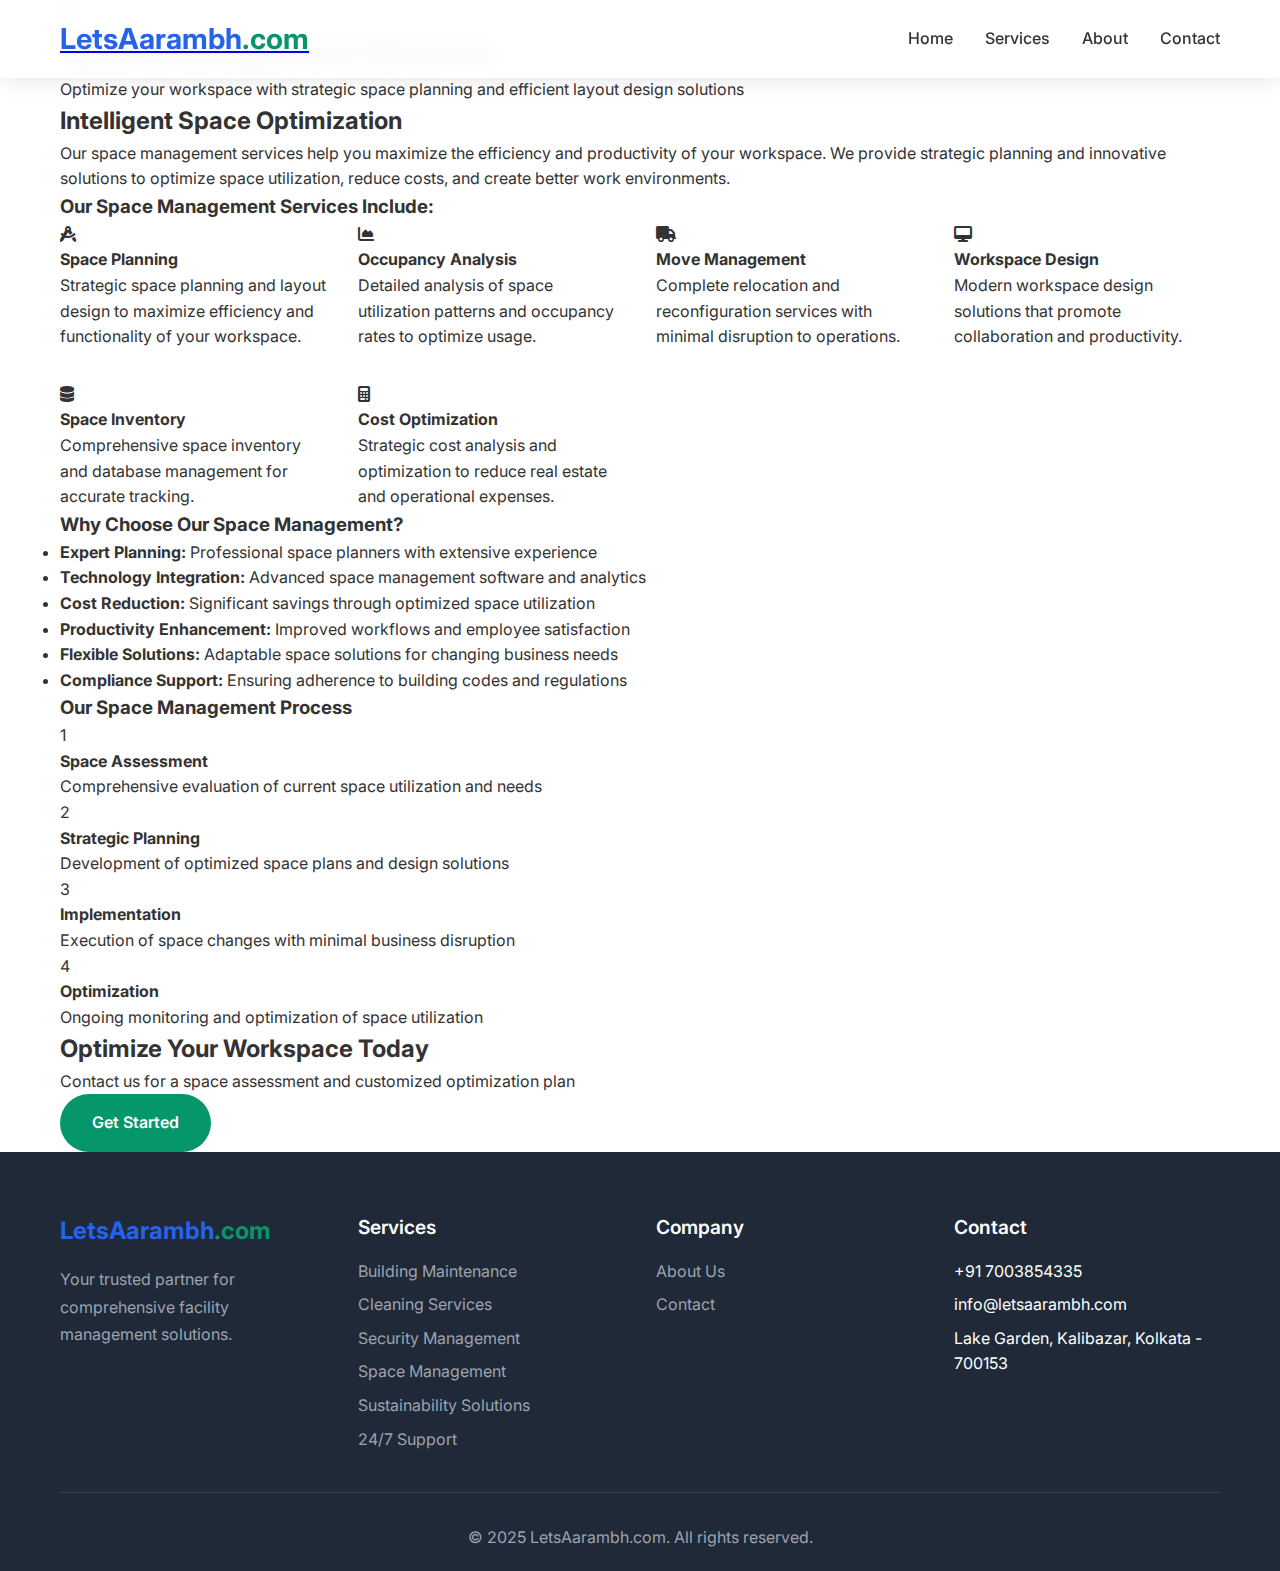
<file: space-management.html>
<!DOCTYPE html>
<html lang="en">
<head>
    <meta charset="UTF-8">
    <meta name="viewport" content="width=device-width, initial-scale=1.0">
    <title>Space Management - LetsAarambh</title>
    <link rel="stylesheet" href="styles.css">
    <link href="https://fonts.googleapis.com/css2?family=Inter:wght@300;400;500;600;700&display=swap" rel="stylesheet">
    <link rel="stylesheet" href="https://cdnjs.cloudflare.com/ajax/libs/font-awesome/6.4.0/css/all.min.css">
</head>
<body>
    <!-- Header -->
    <header class="header">
        <nav class="nav">
            <div class="nav-container">
                <div class="nav-logo">
                    <a href="index.html"><h2>LetsAarambh<span>.com</span></h2></a>
                </div>
                <ul class="nav-menu">
                    <li><a href="index.html">Home</a></li>
                    <li><a href="index.html#services">Services</a></li>
                    <li><a href="index.html#about">About</a></li>
                    <li><a href="index.html#contact">Contact</a></li>
                </ul>
                <div class="nav-toggle">
                    <span></span>
                    <span></span>
                    <span></span>
                </div>
            </div>
        </nav>
    </header>

    <!-- Service Hero Section -->
    <section class="service-hero">
        <div class="container">
            <div class="service-hero-content">
                <div class="service-icon-large">
                    <i class="fas fa-chart-line"></i>
                </div>
                <h1>Space Management Services</h1>
                <p>Optimize your workspace with strategic space planning and efficient layout design solutions</p>
            </div>
        </div>
    </section>

    <!-- Service Details -->
    <section class="service-details">
        <div class="container">
            <div class="service-content">
                <div class="service-overview">
                    <h2>Intelligent Space Optimization</h2>
                    <p>Our space management services help you maximize the efficiency and productivity of your workspace. We provide strategic planning and innovative solutions to optimize space utilization, reduce costs, and create better work environments.</p>
                </div>

                <div class="service-features">
                    <h3>Our Space Management Services Include:</h3>
                    <div class="features-grid">
                        <div class="feature-item">
                            <i class="fas fa-drafting-compass"></i>
                            <h4>Space Planning</h4>
                            <p>Strategic space planning and layout design to maximize efficiency and functionality of your workspace.</p>
                        </div>
                        <div class="feature-item">
                            <i class="fas fa-chart-area"></i>
                            <h4>Occupancy Analysis</h4>
                            <p>Detailed analysis of space utilization patterns and occupancy rates to optimize usage.</p>
                        </div>
                        <div class="feature-item">
                            <i class="fas fa-truck"></i>
                            <h4>Move Management</h4>
                            <p>Complete relocation and reconfiguration services with minimal disruption to operations.</p>
                        </div>
                        <div class="feature-item">
                            <i class="fas fa-desktop"></i>
                            <h4>Workspace Design</h4>
                            <p>Modern workspace design solutions that promote collaboration and productivity.</p>
                        </div>
                        <div class="feature-item">
                            <i class="fas fa-database"></i>
                            <h4>Space Inventory</h4>
                            <p>Comprehensive space inventory and database management for accurate tracking.</p>
                        </div>
                        <div class="feature-item">
                            <i class="fas fa-calculator"></i>
                            <h4>Cost Optimization</h4>
                            <p>Strategic cost analysis and optimization to reduce real estate and operational expenses.</p>
                        </div>
                    </div>
                </div>

                <div class="service-benefits">
                    <h3>Why Choose Our Space Management?</h3>
                    <ul>
                        <li><strong>Expert Planning:</strong> Professional space planners with extensive experience</li>
                        <li><strong>Technology Integration:</strong> Advanced space management software and analytics</li>
                        <li><strong>Cost Reduction:</strong> Significant savings through optimized space utilization</li>
                        <li><strong>Productivity Enhancement:</strong> Improved workflows and employee satisfaction</li>
                        <li><strong>Flexible Solutions:</strong> Adaptable space solutions for changing business needs</li>
                        <li><strong>Compliance Support:</strong> Ensuring adherence to building codes and regulations</li>
                    </ul>
                </div>

                <div class="service-process">
                    <h3>Our Space Management Process</h3>
                    <div class="process-steps">
                        <div class="step">
                            <div class="step-number">1</div>
                            <h4>Space Assessment</h4>
                            <p>Comprehensive evaluation of current space utilization and needs</p>
                        </div>
                        <div class="step">
                            <div class="step-number">2</div>
                            <h4>Strategic Planning</h4>
                            <p>Development of optimized space plans and design solutions</p>
                        </div>
                        <div class="step">
                            <div class="step-number">3</div>
                            <h4>Implementation</h4>
                            <p>Execution of space changes with minimal business disruption</p>
                        </div>
                        <div class="step">
                            <div class="step-number">4</div>
                            <h4>Optimization</h4>
                            <p>Ongoing monitoring and optimization of space utilization</p>
                        </div>
                    </div>
                </div>
            </div>
        </div>
    </section>

    <!-- Contact CTA -->
    <section class="service-cta">
        <div class="container">
            <div class="cta-content">
                <h2>Optimize Your Workspace Today</h2>
                <p>Contact us for a space assessment and customized optimization plan</p>
                <a href="index.html#contact" class="btn btn-primary">Get Started</a>
            </div>
        </div>
    </section>

    <!-- Footer -->
    <footer class="footer">
        <div class="container">
            <div class="footer-content">
                <div class="footer-section">
                    <h3>LetsAarambh<span>.com</span></h3>
                    <p>Your trusted partner for comprehensive facility management solutions.</p>
                </div>
                <div class="footer-section">
                    <h4>Services</h4>
                    <ul>
                        <li><a href="building-maintenance.html">Building Maintenance</a></li>
                        <li><a href="cleaning-services.html">Cleaning Services</a></li>
                        <li><a href="security-management.html">Security Management</a></li>
                        <li><a href="space-management.html">Space Management</a></li>
                        <li><a href="sustainability-solutions.html">Sustainability Solutions</a></li>
                        <li><a href="support-services.html">24/7 Support</a></li>
                    </ul>
                </div>
                <div class="footer-section">
                    <h4>Company</h4>
                    <ul>
                        <li><a href="index.html#about">About Us</a></li>
                        <li><a href="index.html#contact">Contact</a></li>
                    </ul>
                </div>
                <div class="footer-section">
                    <h4>Contact</h4>
                    <ul>
                        <li>+91 7003854335</li>
                        <li>info@letsaarambh.com</li>
                        <li>Lake Garden, Kalibazar, Kolkata - 700153</li>
                    </ul>
                </div>
            </div>
            <div class="footer-bottom">
                <p>&copy; 2025 LetsAarambh.com. All rights reserved.</p>
            </div>
        </div>
    </footer>

    <script src="script.js"></script>
</body>
</html>
</file>
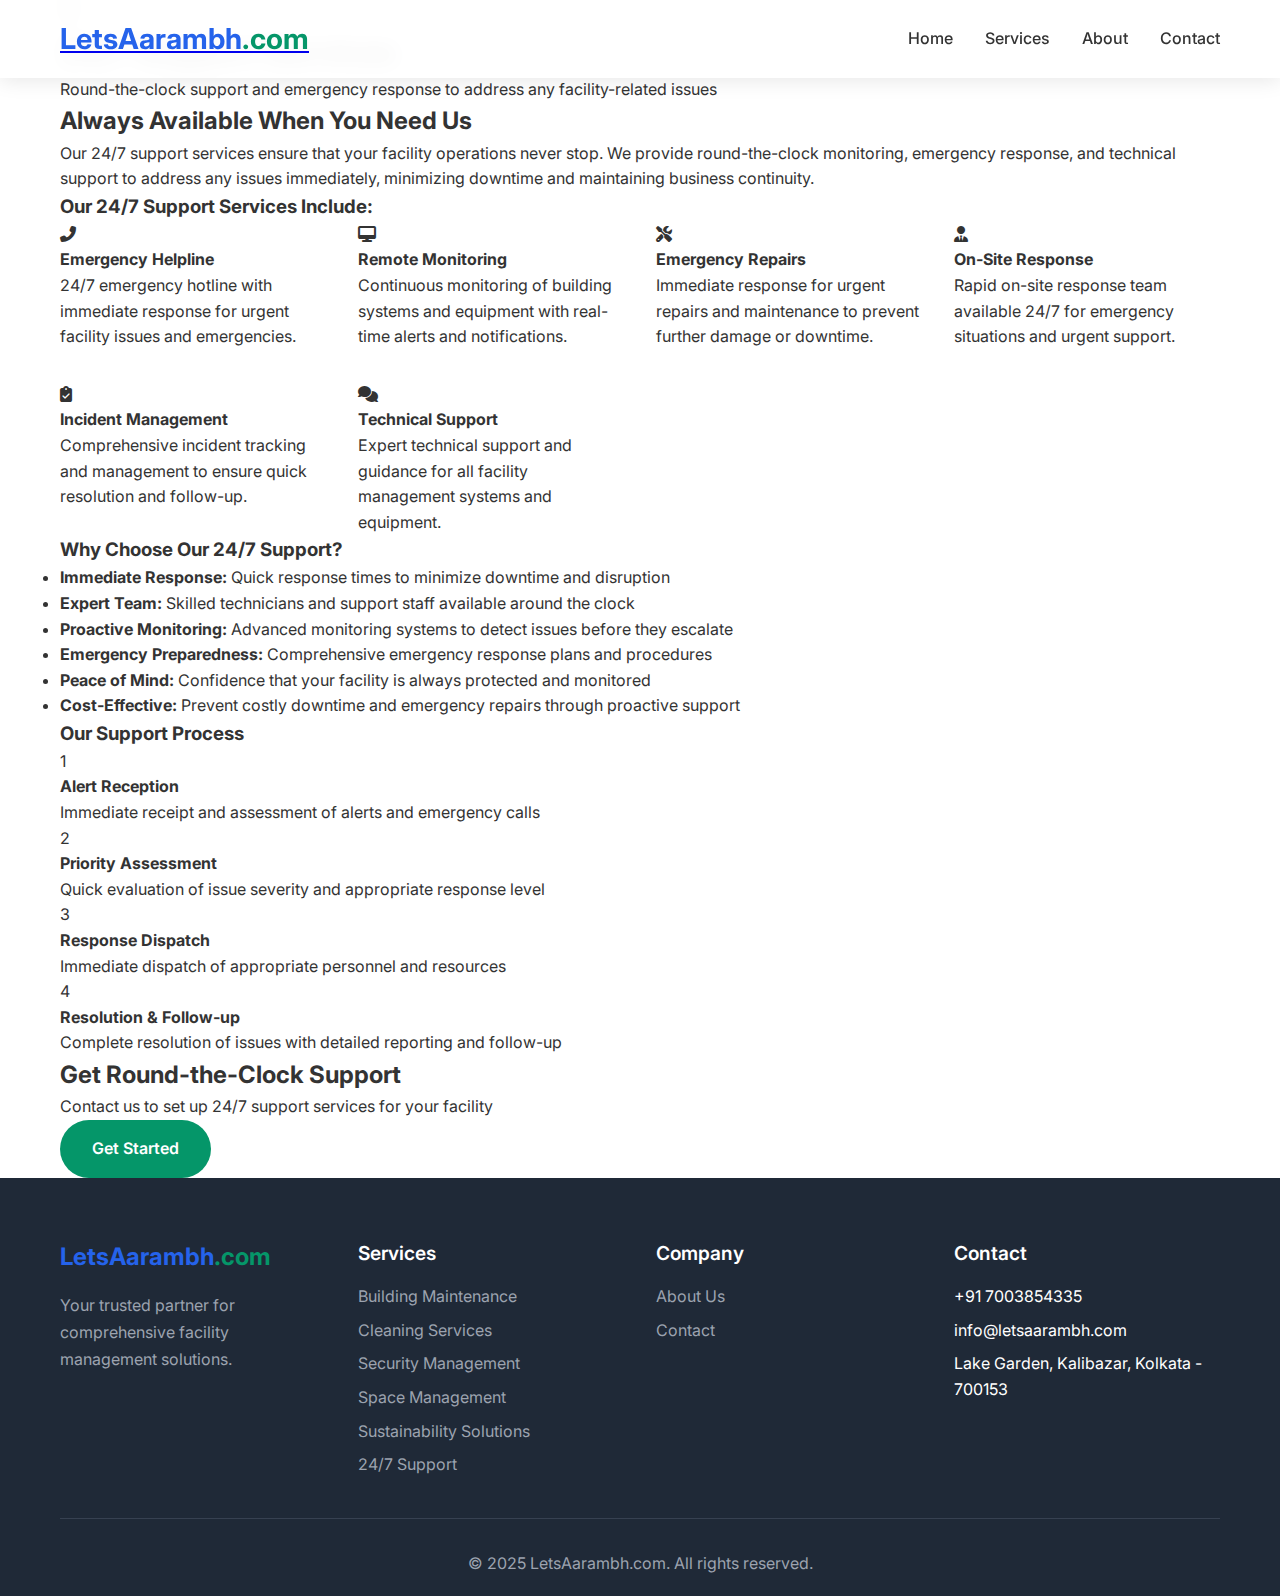
<file: support-services.html>
<!DOCTYPE html>
<html lang="en">
<head>
    <meta charset="UTF-8">
    <meta name="viewport" content="width=device-width, initial-scale=1.0">
    <title>24/7 Support Services - LetsAarambh</title>
    <link rel="stylesheet" href="styles.css">
    <link href="https://fonts.googleapis.com/css2?family=Inter:wght@300;400;500;600;700&display=swap" rel="stylesheet">
    <link rel="stylesheet" href="https://cdnjs.cloudflare.com/ajax/libs/font-awesome/6.4.0/css/all.min.css">
</head>
<body>
    <!-- Header -->
    <header class="header">
        <nav class="nav">
            <div class="nav-container">
                <div class="nav-logo">
                    <a href="index.html"><h2>LetsAarambh<span>.com</span></h2></a>
                </div>
                <ul class="nav-menu">
                    <li><a href="index.html">Home</a></li>
                    <li><a href="index.html#services">Services</a></li>
                    <li><a href="index.html#about">About</a></li>
                    <li><a href="index.html#contact">Contact</a></li>
                </ul>
                <div class="nav-toggle">
                    <span></span>
                    <span></span>
                    <span></span>
                </div>
            </div>
        </nav>
    </header>

    <!-- Service Hero Section -->
    <section class="service-hero">
        <div class="container">
            <div class="service-hero-content">
                <div class="service-icon-large">
                    <i class="fas fa-headset"></i>
                </div>
                <h1>24/7 Support Services</h1>
                <p>Round-the-clock support and emergency response to address any facility-related issues</p>
            </div>
        </div>
    </section>

    <!-- Service Details -->
    <section class="service-details">
        <div class="container">
            <div class="service-content">
                <div class="service-overview">
                    <h2>Always Available When You Need Us</h2>
                    <p>Our 24/7 support services ensure that your facility operations never stop. We provide round-the-clock monitoring, emergency response, and technical support to address any issues immediately, minimizing downtime and maintaining business continuity.</p>
                </div>

                <div class="service-features">
                    <h3>Our 24/7 Support Services Include:</h3>
                    <div class="features-grid">
                        <div class="feature-item">
                            <i class="fas fa-phone-alt"></i>
                            <h4>Emergency Helpline</h4>
                            <p>24/7 emergency hotline with immediate response for urgent facility issues and emergencies.</p>
                        </div>
                        <div class="feature-item">
                            <i class="fas fa-desktop"></i>
                            <h4>Remote Monitoring</h4>
                            <p>Continuous monitoring of building systems and equipment with real-time alerts and notifications.</p>
                        </div>
                        <div class="feature-item">
                            <i class="fas fa-tools"></i>
                            <h4>Emergency Repairs</h4>
                            <p>Immediate response for urgent repairs and maintenance to prevent further damage or downtime.</p>
                        </div>
                        <div class="feature-item">
                            <i class="fas fa-user-tie"></i>
                            <h4>On-Site Response</h4>
                            <p>Rapid on-site response team available 24/7 for emergency situations and urgent support.</p>
                        </div>
                        <div class="feature-item">
                            <i class="fas fa-clipboard-check"></i>
                            <h4>Incident Management</h4>
                            <p>Comprehensive incident tracking and management to ensure quick resolution and follow-up.</p>
                        </div>
                        <div class="feature-item">
                            <i class="fas fa-comments"></i>
                            <h4>Technical Support</h4>
                            <p>Expert technical support and guidance for all facility management systems and equipment.</p>
                        </div>
                    </div>
                </div>

                <div class="service-benefits">
                    <h3>Why Choose Our 24/7 Support?</h3>
                    <ul>
                        <li><strong>Immediate Response:</strong> Quick response times to minimize downtime and disruption</li>
                        <li><strong>Expert Team:</strong> Skilled technicians and support staff available around the clock</li>
                        <li><strong>Proactive Monitoring:</strong> Advanced monitoring systems to detect issues before they escalate</li>
                        <li><strong>Emergency Preparedness:</strong> Comprehensive emergency response plans and procedures</li>
                        <li><strong>Peace of Mind:</strong> Confidence that your facility is always protected and monitored</li>
                        <li><strong>Cost-Effective:</strong> Prevent costly downtime and emergency repairs through proactive support</li>
                    </ul>
                </div>

                <div class="service-process">
                    <h3>Our Support Process</h3>
                    <div class="process-steps">
                        <div class="step">
                            <div class="step-number">1</div>
                            <h4>Alert Reception</h4>
                            <p>Immediate receipt and assessment of alerts and emergency calls</p>
                        </div>
                        <div class="step">
                            <div class="step-number">2</div>
                            <h4>Priority Assessment</h4>
                            <p>Quick evaluation of issue severity and appropriate response level</p>
                        </div>
                        <div class="step">
                            <div class="step-number">3</div>
                            <h4>Response Dispatch</h4>
                            <p>Immediate dispatch of appropriate personnel and resources</p>
                        </div>
                        <div class="step">
                            <div class="step-number">4</div>
                            <h4>Resolution & Follow-up</h4>
                            <p>Complete resolution of issues with detailed reporting and follow-up</p>
                        </div>
                    </div>
                </div>
            </div>
        </div>
    </section>

    <!-- Contact CTA -->
    <section class="service-cta">
        <div class="container">
            <div class="cta-content">
                <h2>Get Round-the-Clock Support</h2>
                <p>Contact us to set up 24/7 support services for your facility</p>
                <a href="index.html#contact" class="btn btn-primary">Get Started</a>
            </div>
        </div>
    </section>

    <!-- Footer -->
    <footer class="footer">
        <div class="container">
            <div class="footer-content">
                <div class="footer-section">
                    <h3>LetsAarambh<span>.com</span></h3>
                    <p>Your trusted partner for comprehensive facility management solutions.</p>
                </div>
                <div class="footer-section">
                    <h4>Services</h4>
                    <ul>
                        <li><a href="building-maintenance.html">Building Maintenance</a></li>
                        <li><a href="cleaning-services.html">Cleaning Services</a></li>
                        <li><a href="security-management.html">Security Management</a></li>
                        <li><a href="space-management.html">Space Management</a></li>
                        <li><a href="sustainability-solutions.html">Sustainability Solutions</a></li>
                        <li><a href="support-services.html">24/7 Support</a></li>
                    </ul>
                </div>
                <div class="footer-section">
                    <h4>Company</h4>
                    <ul>
                        <li><a href="index.html#about">About Us</a></li>
                        <li><a href="index.html#contact">Contact</a></li>
                    </ul>
                </div>
                <div class="footer-section">
                    <h4>Contact</h4>
                    <ul>
                        <li>+91 7003854335</li>
                        <li>info@letsaarambh.com</li>
                        <li>Lake Garden, Kalibazar, Kolkata - 700153</li>
                    </ul>
                </div>
            </div>
            <div class="footer-bottom">
                <p>&copy; 2025 LetsAarambh.com. All rights reserved.</p>
            </div>
        </div>
    </footer>

    <script src="script.js"></script>
</body>
</html>
</file>
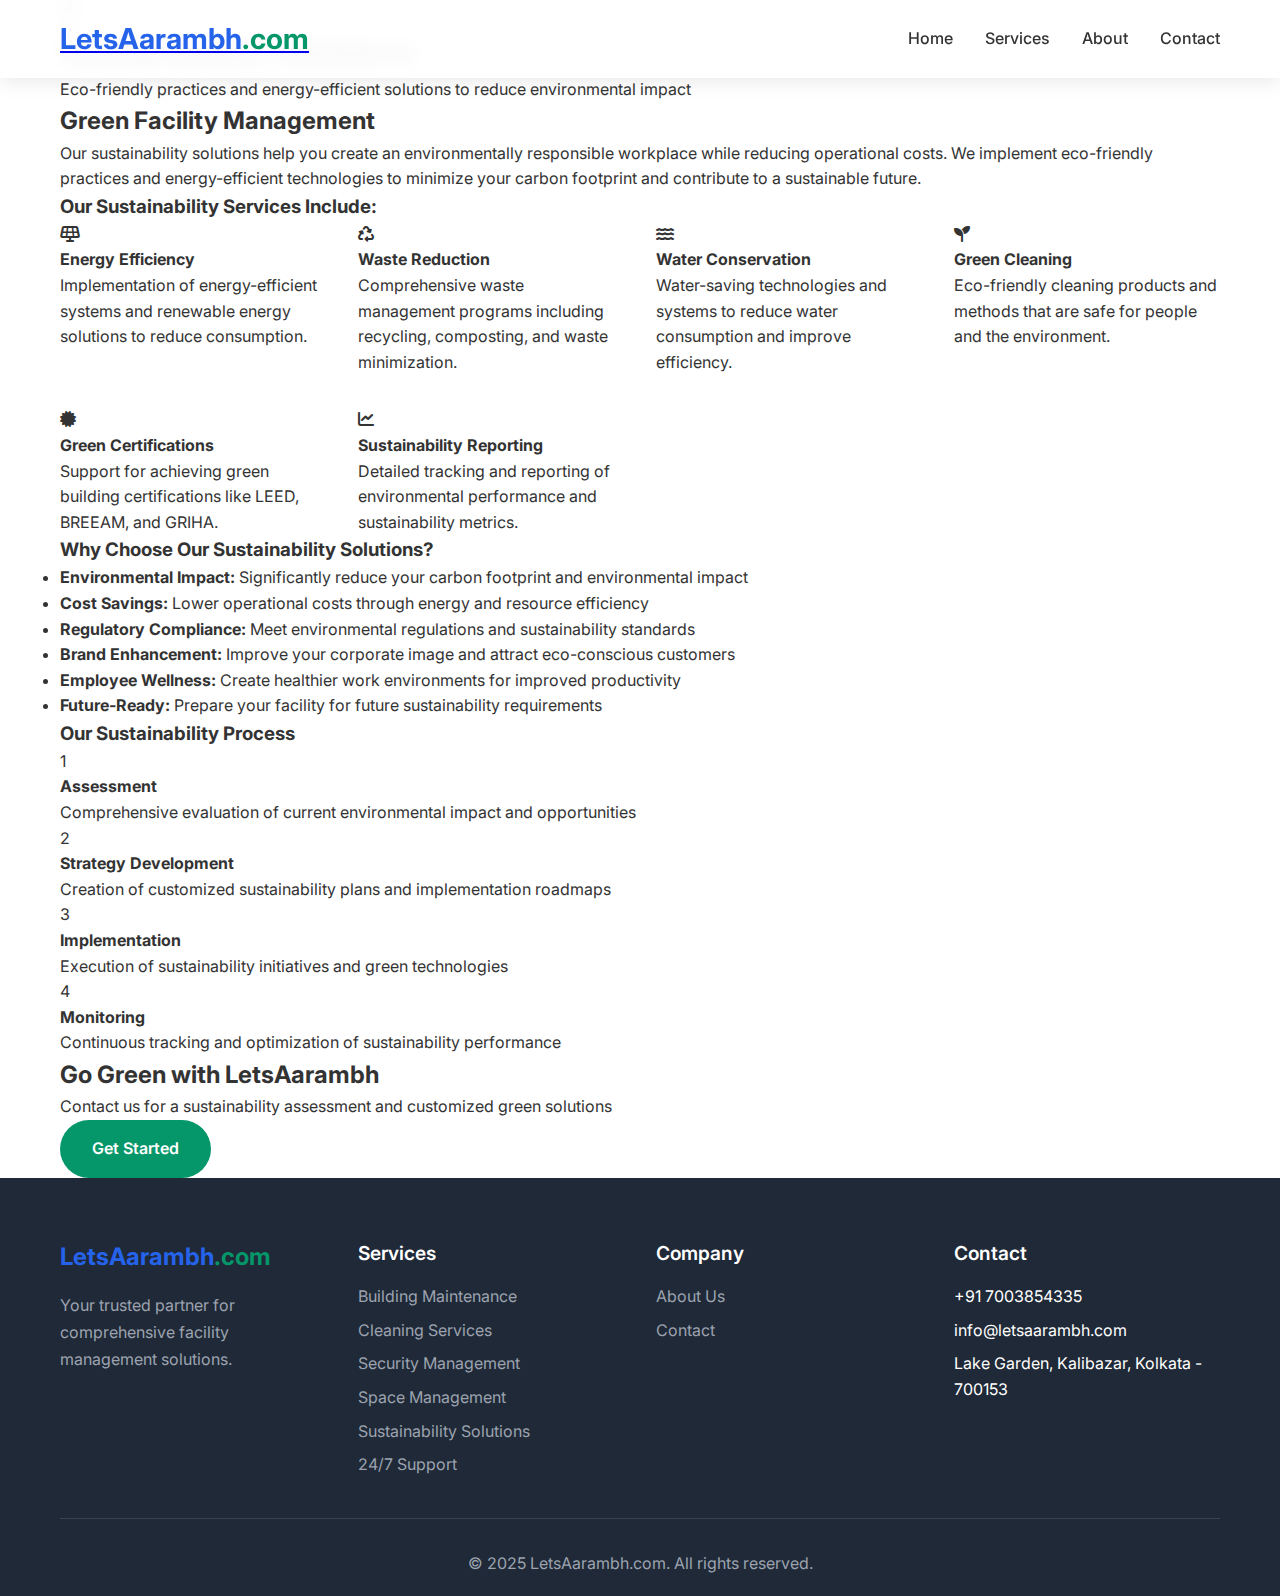
<file: sustainability-solutions.html>
<!DOCTYPE html>
<html lang="en">
<head>
    <meta charset="UTF-8">
    <meta name="viewport" content="width=device-width, initial-scale=1.0">
    <title>Sustainability Solutions - LetsAarambh</title>
    <link rel="stylesheet" href="styles.css">
    <link href="https://fonts.googleapis.com/css2?family=Inter:wght@300;400;500;600;700&display=swap" rel="stylesheet">
    <link rel="stylesheet" href="https://cdnjs.cloudflare.com/ajax/libs/font-awesome/6.4.0/css/all.min.css">
</head>
<body>
    <!-- Header -->
    <header class="header">
        <nav class="nav">
            <div class="nav-container">
                <div class="nav-logo">
                    <a href="index.html"><h2>LetsAarambh<span>.com</span></h2></a>
                </div>
                <ul class="nav-menu">
                    <li><a href="index.html">Home</a></li>
                    <li><a href="index.html#services">Services</a></li>
                    <li><a href="index.html#about">About</a></li>
                    <li><a href="index.html#contact">Contact</a></li>
                </ul>
                <div class="nav-toggle">
                    <span></span>
                    <span></span>
                    <span></span>
                </div>
            </div>
        </nav>
    </header>

    <!-- Service Hero Section -->
    <section class="service-hero">
        <div class="container">
            <div class="service-hero-content">
                <div class="service-icon-large">
                    <i class="fas fa-leaf"></i>
                </div>
                <h1>Sustainability Solutions</h1>
                <p>Eco-friendly practices and energy-efficient solutions to reduce environmental impact</p>
            </div>
        </div>
    </section>

    <!-- Service Details -->
    <section class="service-details">
        <div class="container">
            <div class="service-content">
                <div class="service-overview">
                    <h2>Green Facility Management</h2>
                    <p>Our sustainability solutions help you create an environmentally responsible workplace while reducing operational costs. We implement eco-friendly practices and energy-efficient technologies to minimize your carbon footprint and contribute to a sustainable future.</p>
                </div>

                <div class="service-features">
                    <h3>Our Sustainability Services Include:</h3>
                    <div class="features-grid">
                        <div class="feature-item">
                            <i class="fas fa-solar-panel"></i>
                            <h4>Energy Efficiency</h4>
                            <p>Implementation of energy-efficient systems and renewable energy solutions to reduce consumption.</p>
                        </div>
                        <div class="feature-item">
                            <i class="fas fa-recycle"></i>
                            <h4>Waste Reduction</h4>
                            <p>Comprehensive waste management programs including recycling, composting, and waste minimization.</p>
                        </div>
                        <div class="feature-item">
                            <i class="fas fa-water"></i>
                            <h4>Water Conservation</h4>
                            <p>Water-saving technologies and systems to reduce water consumption and improve efficiency.</p>
                        </div>
                        <div class="feature-item">
                            <i class="fas fa-seedling"></i>
                            <h4>Green Cleaning</h4>
                            <p>Eco-friendly cleaning products and methods that are safe for people and the environment.</p>
                        </div>
                        <div class="feature-item">
                            <i class="fas fa-certificate"></i>
                            <h4>Green Certifications</h4>
                            <p>Support for achieving green building certifications like LEED, BREEAM, and GRIHA.</p>
                        </div>
                        <div class="feature-item">
                            <i class="fas fa-chart-line"></i>
                            <h4>Sustainability Reporting</h4>
                            <p>Detailed tracking and reporting of environmental performance and sustainability metrics.</p>
                        </div>
                    </div>
                </div>

                <div class="service-benefits">
                    <h3>Why Choose Our Sustainability Solutions?</h3>
                    <ul>
                        <li><strong>Environmental Impact:</strong> Significantly reduce your carbon footprint and environmental impact</li>
                        <li><strong>Cost Savings:</strong> Lower operational costs through energy and resource efficiency</li>
                        <li><strong>Regulatory Compliance:</strong> Meet environmental regulations and sustainability standards</li>
                        <li><strong>Brand Enhancement:</strong> Improve your corporate image and attract eco-conscious customers</li>
                        <li><strong>Employee Wellness:</strong> Create healthier work environments for improved productivity</li>
                        <li><strong>Future-Ready:</strong> Prepare your facility for future sustainability requirements</li>
                    </ul>
                </div>

                <div class="service-process">
                    <h3>Our Sustainability Process</h3>
                    <div class="process-steps">
                        <div class="step">
                            <div class="step-number">1</div>
                            <h4>Assessment</h4>
                            <p>Comprehensive evaluation of current environmental impact and opportunities</p>
                        </div>
                        <div class="step">
                            <div class="step-number">2</div>
                            <h4>Strategy Development</h4>
                            <p>Creation of customized sustainability plans and implementation roadmaps</p>
                        </div>
                        <div class="step">
                            <div class="step-number">3</div>
                            <h4>Implementation</h4>
                            <p>Execution of sustainability initiatives and green technologies</p>
                        </div>
                        <div class="step">
                            <div class="step-number">4</div>
                            <h4>Monitoring</h4>
                            <p>Continuous tracking and optimization of sustainability performance</p>
                        </div>
                    </div>
                </div>
            </div>
        </div>
    </section>

    <!-- Contact CTA -->
    <section class="service-cta">
        <div class="container">
            <div class="cta-content">
                <h2>Go Green with LetsAarambh</h2>
                <p>Contact us for a sustainability assessment and customized green solutions</p>
                <a href="index.html#contact" class="btn btn-primary">Get Started</a>
            </div>
        </div>
    </section>

    <!-- Footer -->
    <footer class="footer">
        <div class="container">
            <div class="footer-content">
                <div class="footer-section">
                    <h3>LetsAarambh<span>.com</span></h3>
                    <p>Your trusted partner for comprehensive facility management solutions.</p>
                </div>
                <div class="footer-section">
                    <h4>Services</h4>
                    <ul>
                        <li><a href="building-maintenance.html">Building Maintenance</a></li>
                        <li><a href="cleaning-services.html">Cleaning Services</a></li>
                        <li><a href="security-management.html">Security Management</a></li>
                        <li><a href="space-management.html">Space Management</a></li>
                        <li><a href="sustainability-solutions.html">Sustainability Solutions</a></li>
                        <li><a href="support-services.html">24/7 Support</a></li>
                    </ul>
                </div>
                <div class="footer-section">
                    <h4>Company</h4>
                    <ul>
                        <li><a href="index.html#about">About Us</a></li>
                        <li><a href="index.html#contact">Contact</a></li>
                    </ul>
                </div>
                <div class="footer-section">
                    <h4>Contact</h4>
                    <ul>
                        <li>+91 7003854335</li>
                        <li>info@letsaarambh.com</li>
                        <li>Lake Garden, Kalibazar, Kolkata - 700153</li>
                    </ul>
                </div>
            </div>
            <div class="footer-bottom">
                <p>&copy; 2025 LetsAarambh.com. All rights reserved.</p>
            </div>
        </div>
    </footer>

    <script src="script.js"></script>
</body>
</html>
</file>
<file: styles.css>
/* Reset and Base Styles */
* {
    margin: 0;
    padding: 0;
    box-sizing: border-box;
}

body {
    font-family: 'Inter', sans-serif;
    line-height: 1.6;
    color: #333;
    overflow-x: hidden;
}

html {
    scroll-behavior: smooth;
}

.container {
    max-width: 1200px;
    margin: 0 auto;
    padding: 0 20px;
}

/* Header Styles */
.header {
    position: fixed;
    top: 0;
    left: 0;
    right: 0;
    background: rgba(255, 255, 255, 0.95);
    backdrop-filter: blur(10px);
    z-index: 1000;
    box-shadow: 0 2px 20px rgba(0, 0, 0, 0.1);
}

.nav {
    padding: 1rem 0;
}

.nav-container {
    max-width: 1200px;
    margin: 0 auto;
    padding: 0 20px;
    display: flex;
    justify-content: space-between;
    align-items: center;
}

.nav-logo h2 {
    font-size: 1.8rem;
    font-weight: 700;
    color: #2563eb;
}

.nav-logo span {
    color: #059669;
}

.nav-menu {
    display: flex;
    list-style: none;
    gap: 2rem;
}

.nav-menu a {
    text-decoration: none;
    color: #333;
    font-weight: 500;
    transition: color 0.3s ease;
}

.nav-menu a:hover {
    color: #2563eb;
}

.nav-toggle {
    display: none;
    flex-direction: column;
    cursor: pointer;
}

.nav-toggle span {
    width: 25px;
    height: 3px;
    background: #333;
    margin: 3px 0;
    transition: 0.3s;
}

/* Hero Section */
.hero {
    padding: 120px 0 80px;
    background: linear-gradient(135deg, #667eea 0%, #764ba2 100%);
    color: white;
    overflow: hidden;
}

.hero-container {
    max-width: 1200px;
    margin: 0 auto;
    padding: 0 20px;
    display: grid;
    grid-template-columns: 1fr 1fr;
    gap: 4rem;
    align-items: center;
}

.hero-content h1 {
    font-size: 3.5rem;
    font-weight: 700;
    margin-bottom: 1.5rem;
    line-height: 1.2;
}

.hero-content p {
    font-size: 1.2rem;
    margin-bottom: 2rem;
    opacity: 0.9;
}

.hero-buttons {
    display: flex;
    gap: 1rem;
}

.btn {
    padding: 1rem 2rem;
    border-radius: 50px;
    text-decoration: none;
    font-weight: 600;
    transition: all 0.3s ease;
    border: none;
    cursor: pointer;
    display: inline-block;
}

.btn-primary {
    background: #059669;
    color: white;
}

.btn-primary:hover {
    background: #047857;
    transform: translateY(-2px);
}

.btn-secondary {
    background: transparent;
    color: white;
    border: 2px solid white;
}

.btn-secondary:hover {
    background: white;
    color: #2563eb;
}

.hero-image {
    display: flex;
    justify-content: center;
    align-items: center;
}

.hero-graphic {
    width: 200px;
    height: 200px;
    background: rgba(255, 255, 255, 0.1);
    border-radius: 50%;
    display: flex;
    align-items: center;
    justify-content: center;
    backdrop-filter: blur(10px);
    border: 2px solid rgba(255, 255, 255, 0.2);
}

.hero-graphic i {
    font-size: 4rem;
    color: white;
}

/* Section Header */
.section-header {
    text-align: center;
    margin-bottom: 4rem;
}

.section-header h2 {
    font-size: 2.5rem;
    font-weight: 700;
    color: #1f2937;
    margin-bottom: 1rem;
}

.section-header p {
    font-size: 1.1rem;
    color: #6b7280;
    max-width: 600px;
    margin: 0 auto;
}

/* Services Section */
.services {
    padding: 80px 0;
    background: #f8fafc;
}

.services-grid {
    display: grid;
    grid-template-columns: repeat(auto-fit, minmax(350px, 1fr));
    gap: 2rem;
}

.service-card {
    background: white;
    padding: 2rem;
    border-radius: 20px;
    box-shadow: 0 10px 30px rgba(0, 0, 0, 0.1);
    transition: transform 0.3s ease, box-shadow 0.3s ease;
    text-align: center;
}

.service-card:hover {
    transform: translateY(-10px);
    box-shadow: 0 20px 40px rgba(0, 0, 0, 0.15);
}

.service-icon {
    width: 80px;
    height: 80px;
    background: linear-gradient(135deg, #667eea 0%, #764ba2 100%);
    border-radius: 50%;
    display: flex;
    align-items: center;
    justify-content: center;
    margin: 0 auto 1.5rem;
}

.service-icon i {
    font-size: 2rem;
    color: white;
}

.service-card h3 {
    font-size: 1.5rem;
    font-weight: 600;
    margin-bottom: 1rem;
    color: #1f2937;
}

.service-card p {
    color: #6b7280;
    line-height: 1.7;
}

/* About Section */
.about {
    padding: 80px 0;
    background: white;
}

.about-content {
    display: grid;
    grid-template-columns: 1fr 1fr;
    gap: 4rem;
    align-items: center;
}

.about-text h2 {
    font-size: 2.5rem;
    font-weight: 700;
    color: #1f2937;
    margin-bottom: 1.5rem;
}

.about-text p {
    color: #6b7280;
    margin-bottom: 1.5rem;
    line-height: 1.7;
}

.about-stats {
    display: grid;
    grid-template-columns: repeat(3, 1fr);
    gap: 2rem;
    margin-top: 2rem;
}

.stat {
    text-align: center;
}

.stat h3 {
    font-size: 2.5rem;
    font-weight: 700;
    color: #2563eb;
    margin-bottom: 0.5rem;
}

.stat p {
    color: #6b7280;
    font-weight: 500;
}

.about-image {
    display: flex;
    justify-content: center;
    align-items: center;
}

.about-graphic {
    width: 250px;
    height: 250px;
    background: linear-gradient(135deg, #667eea 0%, #764ba2 100%);
    border-radius: 50%;
    display: flex;
    align-items: center;
    justify-content: center;
    box-shadow: 0 20px 40px rgba(0, 0, 0, 0.1);
}

.about-graphic i {
    font-size: 5rem;
    color: white;
}

/* Why Choose Us Section */
.why-choose-us {
    padding: 80px 0;
    background: #f8fafc;
}

.features-grid {
    display: grid;
    grid-template-columns: repeat(auto-fit, minmax(250px, 1fr));
    gap: 2rem;
}

.feature {
    text-align: center;
    padding: 2rem;
}

.feature-icon {
    width: 70px;
    height: 70px;
    background: linear-gradient(135deg, #059669 0%, #047857 100%);
    border-radius: 50%;
    display: flex;
    align-items: center;
    justify-content: center;
    margin: 0 auto 1.5rem;
}

.feature-icon i {
    font-size: 1.5rem;
    color: white;
}

.feature h3 {
    font-size: 1.3rem;
    font-weight: 600;
    margin-bottom: 1rem;
    color: #1f2937;
}

.feature p {
    color: #6b7280;
    line-height: 1.7;
}

/* Contact Section */
.contact {
    padding: 80px 0;
    background: white;
}

.contact-content {
    display: grid;
    grid-template-columns: 1fr 1fr;
    gap: 4rem;
}

.contact-info h2 {
    font-size: 2.5rem;
    font-weight: 700;
    color: #1f2937;
    margin-bottom: 1.5rem;
}

.contact-info p {
    color: #6b7280;
    margin-bottom: 2rem;
    line-height: 1.7;
}

.contact-details {
    display: flex;
    flex-direction: column;
    gap: 1.5rem;
}

.contact-item {
    display: flex;
    align-items: center;
    gap: 1rem;
}

.contact-item i {
    width: 50px;
    height: 50px;
    background: linear-gradient(135deg, #667eea 0%, #764ba2 100%);
    border-radius: 50%;
    display: flex;
    align-items: center;
    justify-content: center;
    color: white;
    font-size: 1.2rem;
}

.contact-item h4 {
    font-weight: 600;
    color: #1f2937;
    margin-bottom: 0.25rem;
}

.contact-item p {
    color: #6b7280;
    margin: 0;
}

.contact-form {
    background: #f8fafc;
    padding: 2rem;
    border-radius: 20px;
}

.form-group {
    margin-bottom: 1.5rem;
}

.form-group input,
.form-group select,
.form-group textarea {
    width: 100%;
    padding: 1rem;
    border: 2px solid #e5e7eb;
    border-radius: 10px;
    font-size: 1rem;
    transition: border-color 0.3s ease;
    background: white;
}

.form-group input:focus,
.form-group select:focus,
.form-group textarea:focus {
    outline: none;
    border-color: #2563eb;
}

.form-group textarea {
    resize: vertical;
}

/* Footer */
.footer {
    background: #1f2937;
    color: white;
    padding: 60px 0 20px;
}

.footer-content {
    display: grid;
    grid-template-columns: repeat(auto-fit, minmax(250px, 1fr));
    gap: 2rem;
    margin-bottom: 2rem;
}

.footer-section h3 {
    font-size: 1.5rem;
    font-weight: 700;
    margin-bottom: 1rem;
    color: #2563eb;
}

.footer-section span {
    color: #059669;
}

.footer-section h4 {
    font-size: 1.2rem;
    font-weight: 600;
    margin-bottom: 1rem;
}

.footer-section p {
    color: #9ca3af;
    margin-bottom: 1.5rem;
    line-height: 1.7;
}

.footer-section ul {
    list-style: none;
}

.footer-section ul li {
    margin-bottom: 0.5rem;
}

.footer-section ul li a {
    color: #9ca3af;
    text-decoration: none;
    transition: color 0.3s ease;
}

.footer-section ul li a:hover {
    color: #2563eb;
}

.social-links {
    display: flex;
    gap: 1rem;
}

.social-links a {
    width: 40px;
    height: 40px;
    background: #374151;
    border-radius: 50%;
    display: flex;
    align-items: center;
    justify-content: center;
    color: white;
    text-decoration: none;
    transition: background 0.3s ease;
}

.social-links a:hover {
    background: #2563eb;
}

.footer-bottom {
    border-top: 1px solid #374151;
    padding-top: 2rem;
    text-align: center;
    color: #9ca3af;
}

/* Mobile Menu Styles */
.nav-menu.active {
    display: flex;
    position: fixed;
    top: 80px;
    left: 0;
    right: 0;
    background: white;
    flex-direction: column;
    padding: 2rem;
    box-shadow: 0 10px 30px rgba(0, 0, 0, 0.1);
    z-index: 999;
}

.nav-toggle.active span:nth-child(1) {
    transform: rotate(45deg) translate(5px, 5px);
}

.nav-toggle.active span:nth-child(2) {
    opacity: 0;
}

.nav-toggle.active span:nth-child(3) {
    transform: rotate(-45deg) translate(7px, -6px);
}

/* Responsive Design */
@media (max-width: 768px) {
    .nav-menu {
        display: none;
    }
    
    .nav-toggle {
        display: flex;
    }
    
    .hero-container {
        grid-template-columns: 1fr;
        gap: 2rem;
        text-align: center;
    }
    
    .hero-content h1 {
        font-size: 2.5rem;
    }
    
    .hero-buttons {
        justify-content: center;
    }
    
    .services-grid {
        grid-template-columns: 1fr;
    }
    
    .about-content {
        grid-template-columns: 1fr;
        gap: 2rem;
    }
    
    .about-stats {
        grid-template-columns: repeat(3, 1fr);
        gap: 1rem;
    }
    
    .contact-content {
        grid-template-columns: 1fr;
        gap: 2rem;
    }
    
    .features-grid {
        grid-template-columns: 1fr;
    }
    
    .footer-content {
        grid-template-columns: 1fr;
        text-align: center;
    }
}

@media (max-width: 480px) {
    .hero-content h1 {
        font-size: 2rem;
    }
    
    .section-header h2 {
        font-size: 2rem;
    }
    
    .about-text h2 {
        font-size: 2rem;
    }
    
    .contact-info h2 {
        font-size: 2rem;
    }
    
    .btn {
        padding: 0.8rem 1.5rem;
    }
    
    .hero-buttons {
        flex-direction: column;
        align-items: center;
    }
    
    .about-stats {
        grid-template-columns: 1fr;
        gap: 1rem;
    }
}
</file>
